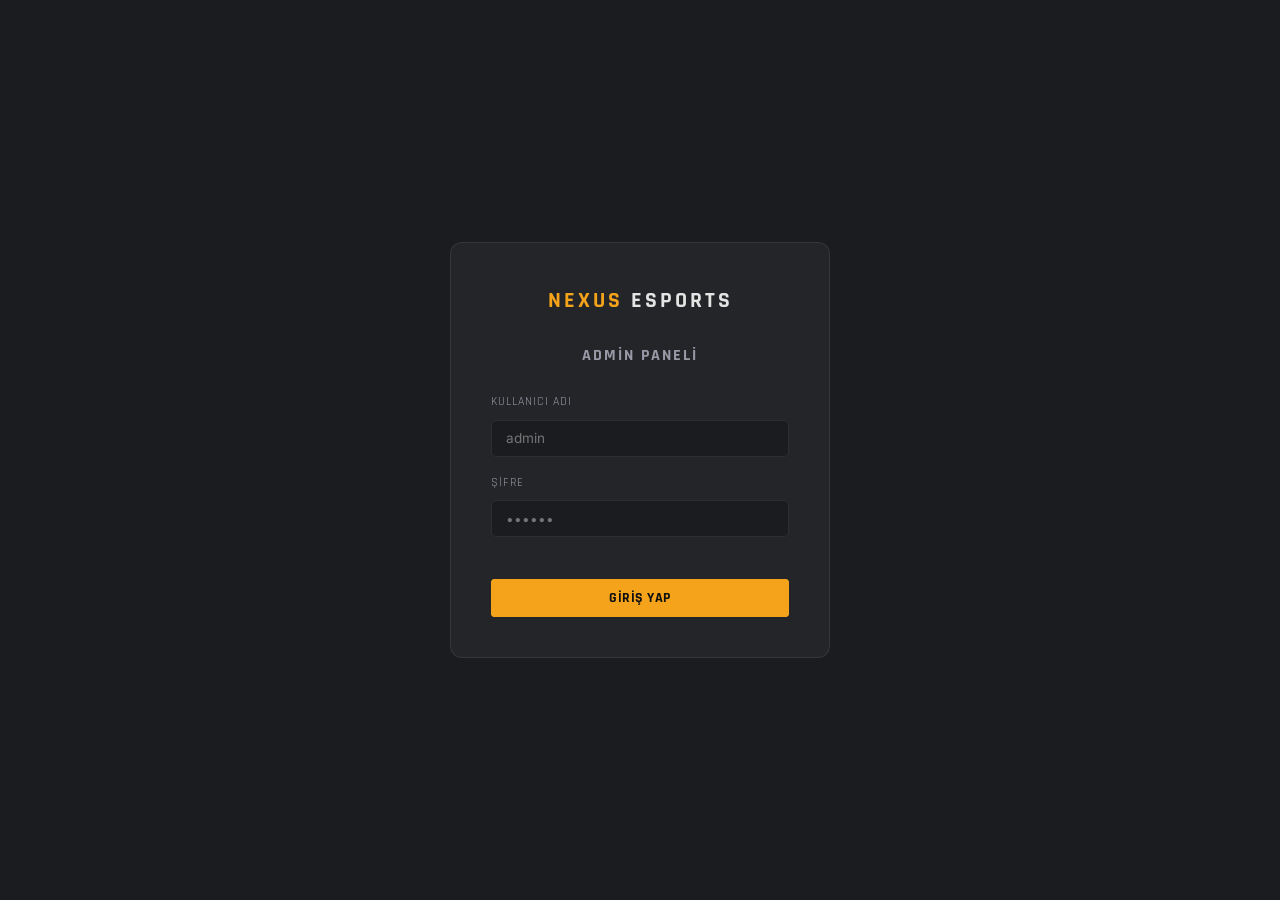
<file: admin.html>
<!DOCTYPE html>
<html lang="tr">
<head>
  <meta charset="UTF-8" />
  <meta name="viewport" content="width=device-width, initial-scale=1.0" />
  <title>Admin Paneli – Nexus Esports</title>
  <link rel="preconnect" href="https://fonts.googleapis.com" />
  <link rel="preconnect" href="https://fonts.gstatic.com" crossorigin />
  <link href="https://fonts.googleapis.com/css2?family=Rajdhani:wght@500;600;700&family=Inter:wght@400;500;600&display=swap" rel="stylesheet" />
  <link rel="stylesheet" href="style.css" />
  <style>
    /* ── Admin genel ── */
    body { background: var(--clr-bg); min-height: 100vh; }

    .admin-wrap {
      max-width: 1100px;
      margin: 0 auto;
      padding: var(--space-xl) var(--space-md);
    }

    .admin-header {
      display: flex;
      align-items: center;
      justify-content: space-between;
      margin-bottom: var(--space-xl);
      flex-wrap: wrap;
      gap: var(--space-sm);
    }

    .admin-title {
      font-family: var(--font-heading);
      font-size: 1.8rem;
      font-weight: 700;
      text-transform: uppercase;
      letter-spacing: 2px;
    }
    .admin-title span { color: var(--clr-primary); }

    .admin-stats {
      display: flex;
      gap: var(--space-sm);
      flex-wrap: wrap;
      margin-bottom: var(--space-lg);
    }

    .stat-card {
      background: var(--clr-surface);
      border: 1px solid var(--clr-border);
      border-radius: var(--radius-md);
      padding: var(--space-sm) var(--space-md);
      min-width: 130px;
      text-align: center;
    }
    .stat-card .stat-num {
      font-family: var(--font-heading);
      font-size: 2rem;
      font-weight: 700;
      color: var(--clr-primary);
      display: block;
    }
    .stat-card .stat-lbl {
      font-size: var(--text-xs);
      color: var(--clr-text-muted);
      text-transform: uppercase;
      letter-spacing: 1px;
    }
    .stat-card.okunmadi .stat-num { color: var(--clr-accent, #f59e0b); }

    /* ── Toolbar ── */
    .admin-toolbar {
      display: flex;
      gap: var(--space-sm);
      margin-bottom: var(--space-md);
      flex-wrap: wrap;
      align-items: center;
    }
    .admin-toolbar input {
      background: var(--clr-surface);
      border: 1px solid var(--clr-border);
      border-radius: var(--radius-sm);
      color: var(--clr-text);
      padding: 0.45rem 0.75rem;
      font-size: var(--text-sm);
      font-family: var(--font-body);
      flex: 1;
      min-width: 180px;
    }
    .admin-toolbar input:focus { outline: 2px solid var(--clr-primary); border-color: transparent; }

    .admin-toolbar select {
      background: var(--clr-surface);
      border: 1px solid var(--clr-border);
      border-radius: var(--radius-sm);
      color: var(--clr-text);
      padding: 0.45rem 0.75rem;
      font-size: var(--text-sm);
      font-family: var(--font-body);
    }

    .btn-danger {
      background: #ef4444;
      color: #fff;
      border: none;
      border-radius: var(--radius-sm);
      padding: 0.45rem 1rem;
      font-family: var(--font-heading);
      font-size: var(--text-xs);
      letter-spacing: 1px;
      text-transform: uppercase;
      cursor: pointer;
      transition: background 0.2s;
    }
    .btn-danger:hover { background: #dc2626; }

    .btn-outline {
      background: transparent;
      color: var(--clr-text-muted);
      border: 1px solid var(--clr-border);
      border-radius: var(--radius-sm);
      padding: 0.45rem 1rem;
      font-family: var(--font-heading);
      font-size: var(--text-xs);
      letter-spacing: 1px;
      text-transform: uppercase;
      cursor: pointer;
      transition: border-color 0.2s, color 0.2s;
    }
    .btn-outline:hover { border-color: var(--clr-primary); color: var(--clr-primary); }

    /* ── Mesaj kartları ── */
    .msg-list { display: flex; flex-direction: column; gap: var(--space-sm); }

    .msg-card {
      background: var(--clr-surface);
      border: 1px solid var(--clr-border);
      border-radius: var(--radius-md);
      padding: var(--space-md);
      transition: border-color 0.2s;
      position: relative;
    }
    .msg-card.yeni {
      border-left: 3px solid var(--clr-primary);
    }
    .msg-card:hover { border-color: var(--clr-primary-dim, #5b3eff66); }

    .msg-card-head {
      display: flex;
      justify-content: space-between;
      align-items: flex-start;
      flex-wrap: wrap;
      gap: var(--space-xs);
      margin-bottom: var(--space-sm);
    }

    .msg-from {
      font-family: var(--font-heading);
      font-size: 1rem;
      font-weight: 700;
      color: var(--clr-text);
    }
    .msg-email {
      font-size: var(--text-xs);
      color: var(--clr-primary);
      margin-top: 2px;
    }

    .msg-meta {
      display: flex;
      gap: var(--space-xs);
      flex-wrap: wrap;
      align-items: center;
    }

    .tag {
      display: inline-block;
      background: var(--clr-bg);
      border: 1px solid var(--clr-border);
      border-radius: 4px;
      padding: 2px 8px;
      font-size: var(--text-2xs);
      font-family: var(--font-heading);
      text-transform: uppercase;
      letter-spacing: 1px;
      color: var(--clr-text-muted);
    }
    .tag.yeni-tag {
      background: var(--clr-primary);
      color: #fff;
      border-color: var(--clr-primary);
    }

    .msg-tarih {
      font-size: var(--text-2xs);
      color: var(--clr-text-dim);
    }

    .msg-body {
      font-size: var(--text-sm);
      color: var(--clr-text-muted);
      line-height: 1.6;
      margin-bottom: var(--space-sm);
      white-space: pre-wrap;
    }

    .msg-actions {
      display: flex;
      gap: var(--space-xs);
    }

    .btn-xs {
      padding: 0.3rem 0.7rem;
      font-size: var(--text-2xs);
      font-family: var(--font-heading);
      text-transform: uppercase;
      letter-spacing: 1px;
      border-radius: 4px;
      cursor: pointer;
      border: 1px solid var(--clr-border);
      background: var(--clr-bg);
      color: var(--clr-text-muted);
      transition: all 0.2s;
    }
    .btn-xs:hover { border-color: var(--clr-primary); color: var(--clr-primary); }
    .btn-xs.del:hover { border-color: #ef4444; color: #ef4444; }

    /* ── Boş durum ── */
    .empty-state {
      text-align: center;
      padding: var(--space-2xl);
      color: var(--clr-text-dim);
    }
    .empty-state .empty-icon { font-size: 3rem; margin-bottom: var(--space-sm); }
    .empty-state p { font-size: var(--text-sm); }

    /* ── Login ekranı ── */
    #loginScreen {
      min-height: 100vh;
      display: flex;
      align-items: center;
      justify-content: center;
      background: var(--clr-bg);
    }

    .login-card {
      background: var(--clr-surface);
      border: 1px solid var(--clr-border);
      border-radius: var(--radius-lg);
      padding: var(--space-xl);
      width: 100%;
      max-width: 380px;
      text-align: center;
    }

    .login-logo {
      font-family: var(--font-heading);
      font-size: 1.4rem;
      font-weight: 700;
      text-transform: uppercase;
      letter-spacing: 3px;
      margin-bottom: var(--space-lg);
    }
    .login-logo span { color: var(--clr-primary); }

    .login-card h2 {
      font-family: var(--font-heading);
      font-size: 1rem;
      text-transform: uppercase;
      letter-spacing: 2px;
      color: var(--clr-text-muted);
      margin-bottom: var(--space-lg);
    }

    .login-group { margin-bottom: var(--space-md); text-align: left; }
    .login-group label {
      display: block;
      font-size: var(--text-xs);
      font-family: var(--font-heading);
      text-transform: uppercase;
      letter-spacing: 1px;
      color: var(--clr-text-muted);
      margin-bottom: var(--space-xs);
    }
    .login-group input {
      width: 100%;
      background: var(--clr-bg);
      border: 1px solid var(--clr-border);
      border-radius: var(--radius-sm);
      color: var(--clr-text);
      padding: 0.6rem 0.9rem;
      font-size: var(--text-sm);
      font-family: var(--font-body);
      box-sizing: border-box;
    }
    .login-group input:focus { outline: 2px solid var(--clr-primary); border-color: transparent; }

    .login-err {
      color: #ef4444;
      font-size: var(--text-xs);
      margin-bottom: var(--space-sm);
      min-height: 1.2em;
    }

    #adminPanel { display: none; }
  </style>
</head>
<body>

  <!-- ═══════════════ GİRİŞ EKRANI ═══════════════ -->
  <div id="loginScreen">
    <div class="login-card">
      <div class="login-logo"><span>NEXUS</span> ESPORTS</div>
      <h2>Admin Paneli</h2>

      <div class="login-group">
        <label for="adminUser">Kullanıcı Adı</label>
        <input type="text" id="adminUser" placeholder="admin" autocomplete="username" />
      </div>
      <div class="login-group">
        <label for="adminPass">Şifre</label>
        <input type="password" id="adminPass" placeholder="••••••" autocomplete="current-password" />
      </div>

      <p class="login-err" id="loginErr"></p>

      <button class="btn btn-primary" id="loginBtn" style="width:100%; justify-content:center;">
        Giriş Yap
      </button>
    </div>
  </div>

  <!-- ═══════════════ ADMİN PANELİ ═══════════════ -->
  <div id="adminPanel">

    <!-- Üst bar -->
    <div style="background: var(--clr-surface); border-bottom: 1px solid var(--clr-border); padding: 0.75rem 1.5rem; display:flex; align-items:center; justify-content:space-between; gap: 1rem; flex-wrap:wrap;">
      <a href="index.html" class="nav-logo" style="text-decoration:none;">
        <span class="logo-name"><em>NEXUS</em><span class="logo-sub">ESPORTS</span></span>
      </a>
      <div style="display:flex; gap: 0.75rem; align-items:center;">
        <a href="iletisim.html" class="btn-outline" style="text-decoration:none; padding:0.4rem 0.9rem; font-size:0.7rem; border-radius:4px; border:1px solid var(--clr-border); color:var(--clr-text-muted); font-family:var(--font-heading); text-transform:uppercase; letter-spacing:1px;">
          İletişim Formu
        </a>
        <button class="btn-outline" id="logoutBtn">Çıkış</button>
      </div>
    </div>

    <div class="admin-wrap">

      <!-- Başlık -->
      <div class="admin-header">
        <div class="admin-title">Gelen <span>Mesajlar</span></div>
      </div>

      <!-- İstatistikler -->
      <div class="admin-stats">
        <div class="stat-card">
          <span class="stat-num" id="statToplam">0</span>
          <span class="stat-lbl">Toplam</span>
        </div>
        <div class="stat-card okunmadi">
          <span class="stat-num" id="statYeni">0</span>
          <span class="stat-lbl">Okunmadı</span>
        </div>
        <div class="stat-card">
          <span class="stat-num" id="statOkundu">0</span>
          <span class="stat-lbl">Okundu</span>
        </div>
      </div>

      <!-- Toolbar -->
      <div class="admin-toolbar">
        <input type="text" id="searchInput" placeholder="Ad, e-posta veya mesajda ara…" />
        <select id="filterKonu">
          <option value="">Tüm Konular</option>
          <option value="turnuva">Turnuva Kaydı</option>
          <option value="sponsor">Sponsorluk Teklifi</option>
          <option value="takim">Takım Başvurusu</option>
          <option value="teknik">Teknik Destek</option>
          <option value="basin">Basın ve Medya</option>
          <option value="diger">Diğer</option>
        </select>
        <select id="filterOkundu">
          <option value="">Tümü</option>
          <option value="yeni">Okunmadı</option>
          <option value="okundu">Okundu</option>
        </select>
        <button class="btn-outline" id="tumunuOkuBtn">Tümünü Okundu İşaretle</button>
        <button class="btn-danger" id="tumunuSilBtn">Tümünü Sil</button>
      </div>

      <!-- Liste -->
      <div class="msg-list" id="msgList"></div>

    </div>
  </div>

  <script>
    const ADMIN_USER = 'admin';
    const ADMIN_PASS = 'nexus2026';
    const STORAGE_KEY = 'nx_mesajlar';
    const SESSION_KEY = 'nx_admin_ok';

    const KONU_LABEL = {
      turnuva: 'Turnuva Kaydı',
      sponsor: 'Sponsorluk',
      takim: 'Takım Başvurusu',
      teknik: 'Teknik Destek',
      basin: 'Basın & Medya',
      diger: 'Diğer',
    };

    const OYUN_LABEL = {
      cs2: 'CS2', valorant: 'VALORANT', lol: 'LoL',
      dota2: 'Dota 2', pubg: 'PUBG Mobile', fortnite: 'Fortnite',
    };

    /* ── Auth ── */
    function checkAuth() {
      return sessionStorage.getItem(SESSION_KEY) === '1';
    }

    function showPanel() {
      document.getElementById('loginScreen').style.display = 'none';
      document.getElementById('adminPanel').style.display = 'block';
      renderAll();
    }

    if (checkAuth()) showPanel();

    document.getElementById('loginBtn').addEventListener('click', doLogin);
    document.getElementById('adminPass').addEventListener('keydown', e => { if (e.key === 'Enter') doLogin(); });

    function doLogin() {
      const u = document.getElementById('adminUser').value.trim();
      const p = document.getElementById('adminPass').value;
      if (u === ADMIN_USER && p === ADMIN_PASS) {
        sessionStorage.setItem(SESSION_KEY, '1');
        showPanel();
      } else {
        document.getElementById('loginErr').textContent = 'Kullanıcı adı veya şifre hatalı.';
      }
    }

    document.getElementById('logoutBtn').addEventListener('click', () => {
      sessionStorage.removeItem(SESSION_KEY);
      location.reload();
    });

    /* ── Veri ── */
    function getMesajlar() {
      return JSON.parse(localStorage.getItem(STORAGE_KEY) || '[]');
    }
    function setMesajlar(list) {
      localStorage.setItem(STORAGE_KEY, JSON.stringify(list));
    }

    /* ── Render ── */
    function renderAll() {
      const mesajlar = getMesajlar();
      const q = document.getElementById('searchInput').value.toLowerCase();
      const konu = document.getElementById('filterKonu').value;
      const okuFilter = document.getElementById('filterOkundu').value;

      const filtered = mesajlar.filter(m => {
        const haystack = (m.ad + m.email + m.mesaj + m.konu).toLowerCase();
        if (q && !haystack.includes(q)) return false;
        if (konu && m.konu !== konu) return false;
        if (okuFilter === 'yeni' && m.okundu) return false;
        if (okuFilter === 'okundu' && !m.okundu) return false;
        return true;
      });

      document.getElementById('statToplam').textContent = mesajlar.length;
      document.getElementById('statYeni').textContent = mesajlar.filter(m => !m.okundu).length;
      document.getElementById('statOkundu').textContent = mesajlar.filter(m => m.okundu).length;

      const list = document.getElementById('msgList');

      if (filtered.length === 0) {
        list.innerHTML = `<div class="empty-state">
          <div class="empty-icon">📭</div>
          <p>${mesajlar.length === 0 ? 'Henüz mesaj yok. İletişim formundan ilk mesajı gönderin.' : 'Filtrelerle eşleşen mesaj bulunamadı.'}</p>
        </div>`;
        return;
      }

      list.innerHTML = filtered.map(m => `
        <div class="msg-card ${m.okundu ? '' : 'yeni'}" data-id="${m.id}">
          <div class="msg-card-head">
            <div>
              <div class="msg-from">${esc(m.ad)}</div>
              <div class="msg-email">${esc(m.email)}${m.telefon !== '—' ? ' · ' + esc(m.telefon) : ''}</div>
            </div>
            <div class="msg-meta">
              ${!m.okundu ? '<span class="tag yeni-tag">Yeni</span>' : ''}
              <span class="tag">${esc(KONU_LABEL[m.konu] || m.konu)}</span>
              ${m.oyun && m.oyun !== '—' ? `<span class="tag">${esc(OYUN_LABEL[m.oyun] || m.oyun)}</span>` : ''}
              <span class="msg-tarih">${esc(m.tarih)}</span>
            </div>
          </div>
          <div class="msg-body">${esc(m.mesaj)}</div>
          <div class="msg-actions">
            ${!m.okundu
              ? `<button class="btn-xs" onclick="okunduIsaretle(${m.id})">Okundu İşaretle</button>`
              : `<button class="btn-xs" onclick="okunmadiIsaretle(${m.id})">Okunmadı İşaretle</button>`
            }
            <button class="btn-xs del" onclick="silMesaj(${m.id})">Sil</button>
          </div>
        </div>
      `).join('');
    }

    function esc(str) {
      return String(str ?? '')
        .replace(/&/g, '&amp;').replace(/</g, '&lt;')
        .replace(/>/g, '&gt;').replace(/"/g, '&quot;');
    }

    /* ── Eylemler ── */
    window.okunduIsaretle = function(id) {
      const list = getMesajlar().map(m => m.id === id ? { ...m, okundu: true } : m);
      setMesajlar(list);
      renderAll();
    };

    window.okunmadiIsaretle = function(id) {
      const list = getMesajlar().map(m => m.id === id ? { ...m, okundu: false } : m);
      setMesajlar(list);
      renderAll();
    };

    window.silMesaj = function(id) {
      if (!confirm('Bu mesaj silinsin mi?')) return;
      setMesajlar(getMesajlar().filter(m => m.id !== id));
      renderAll();
    };

    document.getElementById('tumunuOkuBtn').addEventListener('click', () => {
      setMesajlar(getMesajlar().map(m => ({ ...m, okundu: true })));
      renderAll();
    });

    document.getElementById('tumunuSilBtn').addEventListener('click', () => {
      if (!confirm('Tüm mesajlar silinsin mi? Bu işlem geri alınamaz.')) return;
      setMesajlar([]);
      renderAll();
    });

    document.getElementById('searchInput').addEventListener('input', renderAll);
    document.getElementById('filterKonu').addEventListener('change', renderAll);
    document.getElementById('filterOkundu').addEventListener('change', renderAll);
  </script>

</body>
</html>
</file>
<file: style.css>
/* ================================================
   NEXUS ESPORTS - ANA STİL DOSYASI
   HLTV.org ilhamlı tasarım
   ================================================ */

/* ================================================
   01. CSS DEĞİŞKENLERİ (CSS Variables)
   ================================================ */
:root {
  /* Renk Paleti - HLTV tarzı koyu gri + turuncu */
  --clr-bg:          #1b1c1f;
  --clr-surface:     #242528;
  --clr-card:        #2c2d31;
  --clr-card-hover:  #34353b;
  --clr-border:      rgba(255, 255, 255, 0.08);
  --clr-border-md:   rgba(255, 255, 255, 0.14);

  /* Vurgu Renkleri */
  --clr-primary:      #f5a31a;   /* HLTV turuncusu */
  --clr-primary-dark: #c98510;
  --clr-primary-dim:  rgba(245, 163, 26, 0.15);
  --clr-live:         #5ec76c;   /* canlı maç yeşili */
  --clr-upcoming:     #4d9ef5;   /* yaklaşan mavi */
  --clr-danger:       #e84040;
  --clr-win:          #5ec76c;
  --clr-loss:         #e84040;

  /* Yazı Renkleri */
  --clr-text:         #e4e4e4;
  --clr-text-muted:   #9999a8;
  --clr-text-dim:     #5f5f6e;

  /* Yazı Tipleri */
  --font-heading: 'Rajdhani', 'Oswald', 'Segoe UI', sans-serif;
  --font-body:    'Inter', 'Segoe UI', sans-serif;

  /* Fluid Yazı Boyutları - clamp() */
  --text-2xs:  clamp(0.6rem,  1.2vw, 0.68rem);
  --text-xs:   clamp(0.7rem,  1.5vw, 0.75rem);
  --text-sm:   clamp(0.78rem, 1.7vw, 0.85rem);
  --text-base: clamp(0.88rem, 2vw,   0.95rem);
  --text-lg:   clamp(1rem,    2.4vw, 1.1rem);
  --text-xl:   clamp(1.1rem,  2.8vw, 1.25rem);
  --text-2xl:  clamp(1.3rem,  3.2vw, 1.5rem);
  --text-3xl:  clamp(1.6rem,  3.8vw, 2rem);
  --text-4xl:  clamp(2rem,    4.5vw, 2.5rem);

  /* Fluid Boşluklar - clamp() */
  --space-2xs: clamp(0.2rem,  0.5vw,  0.3rem);
  --space-xs:  clamp(0.35rem, 0.8vw,  0.5rem);
  --space-sm:  clamp(0.5rem,  1.2vw,  0.75rem);
  --space-md:  clamp(0.75rem, 1.8vw,  1rem);
  --space-lg:  clamp(1rem,    2.5vw,  1.5rem);
  --space-xl:  clamp(1.5rem,  3.5vw,  2.5rem);
  --space-2xl: clamp(2.5rem,  5vw,    4rem);

  /* Layout */
  --container-max: 1240px;
  --nav-height:    48px;
  --sidebar-width: 300px;
  --radius-xs:     3px;
  --radius-sm:     5px;
  --radius:        8px;
  --radius-lg:     12px;
  --radius-full:   9999px;

  /* Geçişler */
  --transition-fast: 0.15s ease;
  --transition:      0.25s ease;

  /* Gölgeler */
  --shadow:       0 2px 12px rgba(0, 0, 0, 0.4);
  --shadow-lg:    0 4px 24px rgba(0, 0, 0, 0.6);
  --shadow-orange: 0 2px 16px rgba(245, 163, 26, 0.35);
}

/* ================================================
   02. SIFIRLAMA VE TEMEL
   ================================================ */
*, *::before, *::after {
  box-sizing: border-box;
  margin: 0;
  padding: 0;
}

/* Smooth scroll */
html {
  scroll-behavior: smooth;
  font-size: 16px;
}

body {
  font-family: var(--font-body);
  background: var(--clr-bg);
  color: var(--clr-text);
  line-height: 1.6;
  overflow-x: hidden;
}

img   { max-width: 100%; display: block; }
a     { text-decoration: none; color: inherit; }
ul    { list-style: none; }
button { cursor: pointer; border: none; background: none; font-family: inherit; }
input, textarea, select { font-family: inherit; }

/* ================================================
   03. YARDIMCI SINIFLAR
   ================================================ */
.container {
  width: min(var(--container-max), 100% - 2rem);
  margin-inline: auto;
}

/* Erişilebilirlik - ekranda görünmeyen ama tarayıcıca okunabilen */
.visually-hidden {
  position: absolute;
  width: 1px; height: 1px;
  padding: 0; margin: -1px;
  overflow: hidden; clip: rect(0,0,0,0);
  white-space: nowrap; border: 0;
}

/* ================================================
   04. BUTONLAR
   ================================================ */
.btn {
  display: inline-flex;
  align-items: center;
  justify-content: center;
  gap: 0.4rem;
  padding: 0.55rem 1.2rem;
  font-family: var(--font-heading);
  font-size: var(--text-sm);
  font-weight: 700;
  letter-spacing: 0.5px;
  text-transform: uppercase;
  border-radius: var(--radius-xs);
  transition: all var(--transition);
  cursor: pointer;
  border: 1px solid transparent;
  white-space: nowrap;
}

.btn-primary {
  background: var(--clr-primary);
  color: #111;
  border-color: var(--clr-primary);
}
.btn-primary:hover  { background: #ffb830; border-color: #ffb830; }
.btn-primary:focus  { outline: 2px solid var(--clr-primary); outline-offset: 3px; }

.btn-ghost {
  background: transparent;
  color: var(--clr-text-muted);
  border-color: var(--clr-border-md);
}
.btn-ghost:hover  { color: var(--clr-text); border-color: var(--clr-border-md); background: var(--clr-card); }
.btn-ghost:focus  { outline: 2px solid var(--clr-primary); outline-offset: 3px; }

.btn-sm { padding: 0.35rem 0.85rem; font-size: var(--text-xs); }
.btn-xs { padding: 0.2rem 0.6rem;  font-size: var(--text-2xs); }

/* ================================================
   05. ROZETLEr
   ================================================ */
.tag {
  display: inline-flex;
  align-items: center;
  gap: 0.3rem;
  padding: 0.15rem 0.55rem;
  font-size: var(--text-2xs);
  font-family: var(--font-heading);
  font-weight: 700;
  letter-spacing: 1px;
  text-transform: uppercase;
  border-radius: var(--radius-xs);
}

.tag-live     { background: rgba(94,199,108,0.18); color: var(--clr-live);     border: 1px solid rgba(94,199,108,0.35); }
.tag-upcoming { background: rgba(77,158,245,0.15); color: var(--clr-upcoming); border: 1px solid rgba(77,158,245,0.35); }
.tag-cs2      { background: rgba(83,107,211,0.2);  color: #a0b0ff; border: 1px solid rgba(83,107,211,0.35); }
.tag-val      { background: rgba(232,64,64,0.18);  color: #ff8080; border: 1px solid rgba(232,64,64,0.35); }
.tag-lol      { background: rgba(200,168,75,0.18); color: #ffd060; border: 1px solid rgba(200,168,75,0.35); }
.tag-pubg     { background: rgba(200,130,30,0.18); color: #f5a31a; border: 1px solid rgba(200,130,30,0.35); }
.tag-dota     { background: rgba(194,60,42,0.18);  color: #ff7060; border: 1px solid rgba(194,60,42,0.35); }
.tag-orange   { background: var(--clr-primary-dim); color: var(--clr-primary); border: 1px solid rgba(245,163,26,0.3); }

.tag-live::before {
  content: '';
  width: 5px; height: 5px;
  background: var(--clr-live);
  border-radius: 50%;
  animation: pulse-dot 1.5s infinite;
}

@keyframes pulse-dot {
  0%,100% { opacity: 1; transform: scale(1); }
  50%     { opacity: 0.4; transform: scale(0.7); }
}

/* ================================================
   06. NAVİGASYON - Responsive Navbar (HLTV tarzı kompakt)
   ================================================ */
.navbar {
  position: sticky;
  top: 0;
  z-index: 1000;
  height: var(--nav-height);
  background: rgba(13, 14, 15, 0.96);
  border-bottom: 2px solid var(--clr-primary);
  backdrop-filter: blur(8px);
  -webkit-backdrop-filter: blur(8px);
  transition: background var(--transition), box-shadow var(--transition), backdrop-filter var(--transition);
}

.navbar--scrolled {
  background: rgba(9, 10, 11, 0.98);
  box-shadow: 0 2px 0 var(--clr-border), 0 6px 32px rgba(0, 0, 0, 0.7);
  backdrop-filter: blur(16px);
  -webkit-backdrop-filter: blur(16px);
}

.nav-inner {
  display: flex;
  align-items: center;
  height: 100%;
  gap: var(--space-md);
}

/* ── Logo ── */
.nav-logo {
  display: flex;
  align-items: center;
  gap: 0.6rem;
  font-family: var(--font-heading);
  font-size: var(--text-xl);
  font-weight: 700;
  letter-spacing: 2px;
  text-transform: uppercase;
  color: var(--clr-text);
  flex-shrink: 0;
  text-decoration: none;
  transition: opacity var(--transition-fast);
}
.nav-logo:hover { opacity: 0.88; }
.nav-logo:focus-visible { outline: 2px solid var(--clr-primary); outline-offset: 4px; border-radius: 3px; }

/* SVG logo mark */
.logo-mark {
  width: 34px; height: 34px;
  flex-shrink: 0;
  display: block;
  transition: transform 0.3s cubic-bezier(0.34, 1.56, 0.64, 1);
  border-radius: 6px;
  overflow: hidden;
}
.nav-logo:hover .logo-mark { transform: scale(1.08) rotate(-4deg); }

/* Fallback if SVG doesn't load */
.logo-mark-fallback {
  width: 34px; height: 34px;
  background: var(--clr-primary);
  border-radius: var(--radius-xs);
  display: flex; align-items: center; justify-content: center;
  font-size: 1rem; font-weight: 700;
  color: #111; font-family: var(--font-heading);
  flex-shrink: 0;
}

.logo-name {
  line-height: 1;
  letter-spacing: 2px;
}
.logo-name em {
  color: var(--clr-primary);
  font-style: normal;
}
.logo-sub {
  display: block;
  font-size: var(--text-2xs);
  letter-spacing: 4px;
  color: var(--clr-text-dim);
  font-weight: 500;
  margin-top: 1px;
  text-transform: uppercase;
}

/* ── Desktop nav links ── */
.nav-links {
  display: flex;
  align-items: stretch;
  height: 100%;
  gap: 0;
  flex: 1;
  list-style: none;
  margin: 0;
  padding: 0;
  margin-left: var(--space-sm);
}

.nav-links > li {
  display: flex;
  align-items: stretch;
  height: 100%;
}

.nav-link {
  position: relative;
  display: flex;
  align-items: center;
  justify-content: center;
  height: 100%;
  gap: 0.3rem;
  padding: 0 var(--space-md);
  font-family: var(--font-heading);
  font-size: var(--text-sm);
  font-weight: 600;
  letter-spacing: 0.8px;
  text-transform: uppercase;
  color: var(--clr-text-muted);
  white-space: nowrap;
  transition: color var(--transition-fast), background var(--transition-fast);
  text-decoration: none;
}

/* Sliding underline via pseudo-element */
.nav-link::after {
  content: '';
  position: absolute;
  bottom: -2px; left: 50%; right: 50%;
  height: 2px;
  background: var(--clr-primary);
  border-radius: 2px 2px 0 0;
  transition: left 0.22s ease, right 0.22s ease;
}

.nav-link:hover {
  color: var(--clr-text);
  background: rgba(255, 255, 255, 0.035);
}
.nav-link:hover::after { left: 12%; right: 12%; }

.nav-link.active {
  color: var(--clr-primary);
}
.nav-link.active::after { left: 0; right: 0; }

.nav-link:focus-visible {
  outline: 2px solid var(--clr-primary);
  outline-offset: -2px;
  color: var(--clr-text);
}

/* Canlı rozeti (Maçlar linki yanında) */
.nav-live-badge {
  display: inline-flex;
  align-items: center;
  gap: 2px;
  padding: 0.08rem 0.35rem;
  font-size: 0.5rem;
  font-weight: 700;
  letter-spacing: 0.5px;
  border-radius: 2px;
  background: rgba(94, 199, 108, 0.15);
  color: var(--clr-live);
  border: 1px solid rgba(94, 199, 108, 0.3);
  line-height: 1.5;
  animation: live-badge-pulse 2.5s ease-in-out infinite;
}
.nav-live-badge::before {
  content: '';
  width: 4px; height: 4px;
  background: var(--clr-live);
  border-radius: 50%;
  animation: pulse-dot 1.5s ease-in-out infinite;
  flex-shrink: 0;
}

@keyframes live-badge-pulse {
  0%, 100% { opacity: 1; }
  50%       { opacity: 0.65; }
}

/* ── Sağ taraf aksiyonlar ── */
.nav-actions {
  display: flex;
  align-items: center;
  gap: var(--space-xs);
  margin-left: auto;
  flex-shrink: 0;
}

/* Arama butonu */
.nav-search-btn {
  background: none; border: none;
  color: var(--clr-text-dim);
  font-size: 0.9rem; cursor: pointer;
  width: 34px; height: 34px;
  border-radius: var(--radius-xs);
  display: flex; align-items: center; justify-content: center;
  transition: color var(--transition-fast), background var(--transition-fast);
  border: 1px solid transparent;
}
.nav-search-btn:hover {
  color: var(--clr-text);
  background: rgba(255,255,255,0.06);
  border-color: var(--clr-border);
}
.nav-search-btn:focus-visible { outline: 2px solid var(--clr-primary); }

/* Kayıt Ol butonu */
.btn-nav-register {
  background: var(--clr-primary);
  color: #111;
  font-family: var(--font-heading);
  font-size: var(--text-xs);
  font-weight: 700;
  letter-spacing: 1px;
  text-transform: uppercase;
  padding: 0.38rem 0.9rem;
  border-radius: var(--radius-xs);
  border: none;
  cursor: pointer;
  transition: background var(--transition-fast), transform 0.15s ease;
  white-space: nowrap;
  text-decoration: none;
  display: inline-flex; align-items: center;
}
.btn-nav-register:hover  { background: #ffbe3a; transform: translateY(-1px); }
.btn-nav-register:active { transform: translateY(0); }

/* ── Mobil hamburger ── */
.nav-toggle {
  display: none;
  flex-direction: column;
  justify-content: center;
  align-items: center;
  width: 38px; height: 38px;
  gap: 5px;
  border-radius: var(--radius-xs);
  background: transparent;
  border: 1px solid var(--clr-border);
  cursor: pointer;
  transition: background var(--transition-fast), border-color var(--transition-fast);
}
.nav-toggle:hover  { background: rgba(255,255,255,0.06); border-color: var(--clr-border-md); }
.nav-toggle:focus-visible { outline: 2px solid var(--clr-primary); }

.nav-toggle span {
  display: block;
  width: 18px; height: 2px;
  background: var(--clr-text-muted);
  border-radius: 2px;
  transition: all 0.25s ease;
  transform-origin: center;
}
.nav-toggle.open span:nth-child(1) { transform: translateY(7px) rotate(45deg); background: var(--clr-primary); }
.nav-toggle.open span:nth-child(2) { opacity: 0; transform: scaleX(0); }
.nav-toggle.open span:nth-child(3) { transform: translateY(-7px) rotate(-45deg); background: var(--clr-primary); }

/* ================================================
   07. HABER TİKER (Breaking News)
   ================================================ */
.news-ticker {
  background: var(--clr-surface);
  border-bottom: 1px solid var(--clr-border);
  height: 32px;
  display: flex;
  align-items: center;
  overflow: hidden;
}

.ticker-label {
  background: var(--clr-primary);
  color: #111;
  font-family: var(--font-heading);
  font-size: var(--text-xs);
  font-weight: 700;
  letter-spacing: 1px;
  text-transform: uppercase;
  padding: 0 0.75rem;
  height: 100%;
  display: flex;
  align-items: center;
  flex-shrink: 0;
}

.ticker-track {
  overflow: hidden;
  flex: 1;
}

.ticker-items {
  display: flex;
  gap: var(--space-xl);
  animation: ticker-scroll 40s linear infinite;
  white-space: nowrap;
  padding-left: var(--space-md);
}

.ticker-items:hover { animation-play-state: paused; }

.ticker-item {
  font-size: var(--text-xs);
  color: var(--clr-text-muted);
}

.ticker-item a:hover { color: var(--clr-primary); }
.ticker-dot { color: var(--clr-primary); margin: 0 0.4rem; }

@keyframes ticker-scroll {
  from { transform: translateX(0); }
  to   { transform: translateX(-50%); }
}

/* ================================================
   08. SAYFA LAYOUT - İki Sütunlu (Main + Sidebar)
   ================================================ */
.page-wrapper {
  padding-top: var(--space-lg);
  padding-bottom: var(--space-2xl);
}

/* CSS Grid: ana içerik + sağ sidebar */
.content-grid {
  display: grid;
  grid-template-columns: 1fr var(--sidebar-width);
  gap: var(--space-lg);
  align-items: start;
}

.main-col { min-width: 0; }
.sidebar-col { min-width: 0; }

/* ================================================
   09. BÖLÜM BAŞLIKLARI (Section Headers)
   ================================================ */
.section-title-bar {
  display: flex;
  align-items: center;
  justify-content: space-between;
  border-bottom: 2px solid var(--clr-primary);
  padding-bottom: var(--space-xs);
  margin-bottom: var(--space-md);
}

.section-title-bar h2,
.section-title-bar h3 {
  font-family: var(--font-heading);
  font-size: var(--text-lg);
  font-weight: 700;
  text-transform: uppercase;
  letter-spacing: 1px;
  color: var(--clr-text);
  display: flex;
  align-items: center;
  gap: var(--space-xs);
}

.section-title-bar h2 .accent,
.section-title-bar h3 .accent {
  color: var(--clr-primary);
}

.section-all-link {
  font-size: var(--text-xs);
  font-family: var(--font-heading);
  letter-spacing: 1px;
  text-transform: uppercase;
  color: var(--clr-primary);
  transition: opacity var(--transition);
}
.section-all-link:hover { opacity: 0.75; }
.section-all-link:focus { outline: 2px solid var(--clr-primary); outline-offset: 2px; border-radius: 2px; }

/* ================================================
   10. ÖNE ÇIKAN HABER (Featured Article)
   ================================================ */
.featured-section {
  margin-bottom: var(--space-lg);
}

.featured-grid {
  display: grid;
  grid-template-columns: 1fr 1fr 1fr;
  grid-template-rows: auto;
  gap: var(--space-xs);
}

/* Büyük ana haber */
.featured-main {
  grid-column: span 2;
  grid-row: span 2;
}

.featured-card {
  position: relative;
  border-radius: var(--radius-sm);
  overflow: hidden;
  background: var(--clr-card);
  border: 1px solid var(--clr-border);
  transition: border-color var(--transition);
  display: block;
}

.featured-card:hover { border-color: var(--clr-border-md); }

/* aspect-ratio kullanımı */
.featured-thumb {
  aspect-ratio: 16 / 9;
  width: 100%;
  display: flex;
  align-items: center;
  justify-content: center;
  font-size: clamp(2rem, 5vw, 4rem);
  position: relative;
  overflow: hidden;
}

.featured-main .featured-thumb { aspect-ratio: 16 / 7; }

.featured-thumb.bg-cs2   { background: linear-gradient(135deg, #12182e 0%, #253a6e 50%, #536bd3 100%); }
.featured-thumb.bg-val   { background: linear-gradient(135deg, #1a0808 0%, #5a1010 50%, #b02020 100%); }
.featured-thumb.bg-lol   { background: linear-gradient(135deg, #080f1a 0%, #0a2a4a 50%, #1a6080 100%); }
.featured-thumb.bg-dota  { background: linear-gradient(135deg, #0a1205 0%, #1a3010 50%, #c83030 100%); }
.featured-thumb.bg-pubg  { background: linear-gradient(135deg, #150f05 0%, #3a2808 50%, #d08020 100%); }
.featured-thumb.bg-nexus { background: linear-gradient(135deg, #10100a 0%, #2a200a 60%, #f5a31a 100%); }

.featured-thumb img {
  position: absolute;
  inset: 0;
  width: 100%; height: 100%;
  object-fit: cover;
  transition: transform 0.4s ease;
}

.featured-card:hover .featured-thumb img { transform: scale(1.04); }

.featured-overlay {
  position: absolute;
  inset: 0;
  background: linear-gradient(to top, rgba(27,28,31,0.95) 0%, rgba(27,28,31,0.3) 50%, transparent 100%);
}

.featured-body {
  position: absolute;
  bottom: 0; left: 0; right: 0;
  padding: var(--space-md);
}

.featured-small .featured-body {
  position: static;
  padding: var(--space-sm);
}

/* Küçük kartlarda overlay yalnızca görseli kaplasın, metin alanını değil */
.featured-small .featured-overlay {
  bottom: auto;
  height: 0;
  /* Küçük kartların metin gövdesi static konumda olduğu için
     overlay'i yalnızca görsel üzerinde sınırlandırıyoruz */
}

/* Küçük kart thumbnail oranı - inline style yerine CSS sınıfı */
.featured-small .featured-thumb {
  aspect-ratio: 16 / 7;
}

.featured-category {
  font-size: var(--text-2xs);
  margin-bottom: 0.35rem;
}

.featured-title {
  font-family: var(--font-heading);
  font-size: var(--text-xl);
  font-weight: 700;
  line-height: 1.25;
  color: var(--clr-text);
  text-transform: uppercase;
  letter-spacing: 0.5px;
}

.featured-main .featured-title { font-size: var(--text-3xl); }

.featured-small .featured-title {
  font-size: var(--text-base);
  color: var(--clr-text);
}

.featured-meta {
  display: flex;
  align-items: center;
  gap: var(--space-sm);
  margin-top: 0.4rem;
  font-size: var(--text-xs);
  color: var(--clr-text-dim);
}

/* ================================================
   11. HABER KARTLARI IZGARASI (News Grid)
   ================================================ */
.news-section { margin-bottom: var(--space-xl); }

.news-grid {
  display: grid;
  grid-template-columns: repeat(3, 1fr);
  gap: var(--space-sm);
}

.news-card {
  background: var(--clr-card);
  border: 1px solid var(--clr-border);
  border-radius: var(--radius-sm);
  overflow: hidden;
  transition: all var(--transition);
  display: flex;
  flex-direction: column;
}

.news-card:hover {
  border-color: var(--clr-border-md);
  transform: translateY(-2px);
  box-shadow: var(--shadow);
}

.news-card:focus-within {
  outline: 2px solid var(--clr-primary);
  outline-offset: 2px;
}

/* aspect-ratio ile küçük thumbnail */
.news-thumb {
  aspect-ratio: 16 / 9;
  display: flex;
  align-items: center;
  justify-content: center;
  font-size: clamp(1.5rem, 3vw, 2rem);
  overflow: hidden;
  transition: transform 0.4s ease;
  flex-shrink: 0;
  position: relative;
}

.news-thumb img {
  position: absolute;
  inset: 0;
  width: 100%; height: 100%;
  object-fit: cover;
  transition: transform 0.4s ease;
}

.news-card:hover .news-thumb img { transform: scale(1.04); }

.news-card:hover .news-thumb { transform: scale(1.04); }

.news-body {
  padding: var(--space-sm);
  flex: 1;
  display: flex;
  flex-direction: column;
  gap: 0.4rem;
}

.news-category { font-size: var(--text-2xs); }

.news-title {
  font-family: var(--font-heading);
  font-size: var(--text-base);
  font-weight: 700;
  line-height: 1.3;
  color: var(--clr-text);
  text-transform: uppercase;
  transition: color var(--transition);
}

.news-card:hover .news-title { color: var(--clr-primary); }

.news-title:focus { outline: 2px solid var(--clr-primary); outline-offset: 2px; }

.news-desc {
  font-size: var(--text-xs);
  color: var(--clr-text-muted);
  line-height: 1.5;
  display: -webkit-box;
  -webkit-line-clamp: 2;
  -webkit-box-orient: vertical;
  overflow: hidden;
}

.news-footer {
  display: flex;
  align-items: center;
  justify-content: space-between;
  margin-top: auto;
  padding-top: var(--space-xs);
  border-top: 1px solid var(--clr-border);
}

.news-date { font-size: var(--text-2xs); color: var(--clr-text-dim); }

/* ================================================
   12. MAÇ TABLOLARI (Match Results & Upcoming)
   ================================================ */
.matches-section { margin-bottom: var(--space-xl); }

.match-list {
  border: 1px solid var(--clr-border);
  border-radius: var(--radius-sm);
  overflow: hidden;
}

.match-row {
  display: grid;
  grid-template-columns: 80px 1fr auto 1fr 160px 70px;
  align-items: center;
  padding: var(--space-sm) var(--space-md);
  border-bottom: 1px solid var(--clr-border);
  transition: background var(--transition);
  gap: var(--space-sm);
}

.match-row:last-child { border-bottom: none; }
.match-row:hover      { background: rgba(255,255,255,0.03); }

.match-time {
  font-size: var(--text-xs);
  color: var(--clr-text-muted);
  font-family: var(--font-heading);
  text-align: center;
}

.match-time .match-live-dot {
  display: block;
  width: 8px; height: 8px;
  background: var(--clr-live);
  border-radius: 50%;
  margin: 0 auto 3px;
  animation: pulse-dot 1.5s infinite;
}

/* Takım ismi + logo */
.match-team {
  display: flex;
  align-items: center;
  gap: var(--space-xs);
  font-family: var(--font-heading);
  font-size: var(--text-base);
  font-weight: 700;
  text-transform: uppercase;
}

.match-team-a { justify-content: flex-end; }
.match-team-b { justify-content: flex-start; }

.team-logo {
  width: 24px; height: 24px;
  border-radius: 3px;
  display: flex; align-items: center; justify-content: center;
  font-size: 0.85rem;
  background: var(--clr-surface);
  flex-shrink: 0;
}

/* Skor alanı */
.match-score-col {
  display: flex;
  align-items: center;
  gap: var(--space-xs);
  justify-content: center;
  font-family: var(--font-heading);
  font-weight: 800;
  font-size: var(--text-xl);
}

.score-a { color: var(--clr-win); }
.score-b { color: var(--clr-loss); }
.score-vs {
  font-size: var(--text-sm);
  color: var(--clr-text-dim);
  font-weight: 400;
}
.score-sep { color: var(--clr-text-dim); font-size: var(--text-sm); }

.match-event {
  display: flex;
  align-items: center;
  gap: 5px;
  font-size: var(--text-xs);
  color: var(--clr-text-muted);
  white-space: nowrap;
  overflow: hidden;
  text-overflow: ellipsis;
}

.match-format {
  font-size: var(--text-xs);
  color: var(--clr-text-dim);
  font-family: var(--font-heading);
  text-align: right;
}

/* Satır başlığı (header row) */
.match-row.header-row {
  background: var(--clr-surface);
  padding-block: var(--space-xs);
  font-size: var(--text-2xs);
  font-family: var(--font-heading);
  letter-spacing: 1px;
  text-transform: uppercase;
  color: var(--clr-text-dim);
  border-bottom: 1px solid var(--clr-border);
}

/* Tarih ayırıcısı */
.match-date-divider {
  background: var(--clr-surface);
  padding: var(--space-xs) var(--space-md);
  font-size: var(--text-xs);
  font-family: var(--font-heading);
  letter-spacing: 1px;
  text-transform: uppercase;
  color: var(--clr-primary);
  border-bottom: 1px solid var(--clr-border);
}

/* ================================================
   13. GALERİ BÖLÜMÜ
   ================================================ */
.gallery-section { margin-bottom: var(--space-xl); }

/* CSS Grid galeri */
.gallery-grid {
  display: grid;
  grid-template-columns: repeat(4, 1fr);
  gap: 3px;
  border-radius: var(--radius-sm);
  overflow: hidden;
}

.gallery-item:nth-child(1) { grid-column: span 2; grid-row: span 2; }
.gallery-item:nth-child(6) { grid-column: span 2; }

.gallery-item {
  position: relative;
  overflow: hidden;
  cursor: pointer;
}

/* aspect-ratio kullanımı */
.gallery-thumb {
  aspect-ratio: 16 / 9;
  width: 100%;
  display: flex;
  align-items: center;
  justify-content: center;
  font-size: clamp(1rem, 2.5vw, 2rem);
  transition: transform 0.4s ease;
  position: relative;
  overflow: hidden;
}

.gallery-thumb img {
  position: absolute;
  inset: 0;
  width: 100%; height: 100%;
  object-fit: cover;
  transition: transform 0.4s ease;
}

.gallery-item:hover .gallery-thumb img { transform: scale(1.06); }

.gallery-item:nth-child(1) .gallery-thumb { aspect-ratio: 1 / 1; }
.gallery-item:nth-child(6) .gallery-thumb { aspect-ratio: 32 / 9; }

.gallery-item:hover .gallery-thumb { transform: scale(1.06); }

.gal-1 { background: linear-gradient(135deg, #12182e, #253a6e, #536bd3); }
.gal-2 { background: linear-gradient(135deg, #1a0808, #5a1010, #b02020); }
.gal-3 { background: linear-gradient(135deg, #080f1a, #0a2a4a, #1a6080); }
.gal-4 { background: linear-gradient(135deg, #0a1205, #1a3010, #c83030); }
.gal-5 { background: linear-gradient(135deg, #150f05, #3a2808, #d08020); }
.gal-6 { background: linear-gradient(135deg, #10100a, #2a200a, #f5a31a); }
.gal-7 { background: linear-gradient(135deg, #1a0a18, #3a1535, #9050d0); }
.gal-8 { background: linear-gradient(135deg, #0a1210, #153020, #00c878); }

.gallery-overlay {
  position: absolute;
  inset: 0;
  background: rgba(27,28,31,0.8);
  display: flex;
  align-items: center;
  justify-content: center;
  opacity: 0;
  transition: opacity var(--transition);
}

.gallery-item:hover .gallery-overlay { opacity: 1; }

.gallery-overlay-text {
  font-family: var(--font-heading);
  font-size: var(--text-sm);
  font-weight: 700;
  text-transform: uppercase;
  color: var(--clr-text);
  text-align: center;
  padding: var(--space-sm);
  line-height: 1.4;
}

/* ================================================
   14. SIDEBAR WİDGET'LARI
   ================================================ */
.sidebar-widget {
  background: var(--clr-card);
  border: 1px solid var(--clr-border);
  border-radius: var(--radius-sm);
  overflow: hidden;
  margin-bottom: var(--space-md);
}

.widget-header {
  background: var(--clr-surface);
  border-bottom: 2px solid var(--clr-primary);
  padding: var(--space-xs) var(--space-sm);
  display: flex;
  align-items: center;
  justify-content: space-between;
}

.widget-title {
  font-family: var(--font-heading);
  font-size: var(--text-sm);
  font-weight: 700;
  text-transform: uppercase;
  letter-spacing: 1px;
  color: var(--clr-text);
  display: flex;
  align-items: center;
  gap: 0.4rem;
}

.widget-all {
  font-size: var(--text-2xs);
  color: var(--clr-primary);
  font-family: var(--font-heading);
  letter-spacing: 1px;
  text-transform: uppercase;
}
.widget-all:hover { text-decoration: underline; }
.widget-all:focus { outline: 2px solid var(--clr-primary); outline-offset: 2px; border-radius: 2px; }

/* Ranking listesi - Flexbox */
.ranking-list {
  padding: var(--space-xs) 0;
}

.ranking-row {
  display: flex;
  align-items: center;
  padding: var(--space-xs) var(--space-sm);
  gap: var(--space-xs);
  border-bottom: 1px solid var(--clr-border);
  transition: background var(--transition);
}

.ranking-row:last-child { border-bottom: none; }
.ranking-row:hover { background: rgba(255,255,255,0.03); }

.rank-pos {
  font-family: var(--font-heading);
  font-size: var(--text-xs);
  font-weight: 700;
  color: var(--clr-text-dim);
  width: 24px;
  text-align: center;
  flex-shrink: 0;
}

.rank-pos.top3 { color: var(--clr-primary); }

.rank-change {
  font-size: var(--text-2xs);
  width: 14px;
  text-align: center;
  flex-shrink: 0;
}

.rank-change.up   { color: var(--clr-live); }
.rank-change.down { color: var(--clr-danger); }
.rank-change.same { color: var(--clr-text-dim); }

.rank-team {
  font-family: var(--font-heading);
  font-size: var(--text-sm);
  font-weight: 600;
  color: var(--clr-text);
  flex: 1;
  text-transform: uppercase;
  white-space: nowrap;
  overflow: hidden;
  text-overflow: ellipsis;
}

.rank-flag {
  font-size: 0.8rem;
  flex-shrink: 0;
}

.rank-points {
  font-size: var(--text-xs);
  color: var(--clr-text-dim);
  font-family: var(--font-heading);
  flex-shrink: 0;
  min-width: 36px;
  text-align: right;
}

/* Canlı maç widget */
.live-match-item {
  padding: var(--space-sm);
  border-bottom: 1px solid var(--clr-border);
  transition: background var(--transition);
}

.live-match-item:last-child { border-bottom: none; }
.live-match-item:hover      { background: rgba(255,255,255,0.03); }

.live-teams {
  display: flex;
  align-items: center;
  justify-content: space-between;
  margin-bottom: 0.35rem;
}

.live-team-name {
  font-family: var(--font-heading);
  font-size: var(--text-sm);
  font-weight: 700;
  text-transform: uppercase;
  color: var(--clr-text);
}

.live-score {
  font-family: var(--font-heading);
  font-size: var(--text-lg);
  font-weight: 800;
  display: flex;
  gap: 4px;
  align-items: center;
}

.ls-a { color: var(--clr-live); }
.ls-b { color: var(--clr-danger); }
.ls-d { color: var(--clr-text-dim); font-size: var(--text-xs); }

.live-meta {
  font-size: var(--text-2xs);
  color: var(--clr-text-dim);
}

/* Etkinlik listesi */
.event-item {
  display: flex;
  align-items: flex-start;
  gap: var(--space-sm);
  padding: var(--space-sm);
  border-bottom: 1px solid var(--clr-border);
  transition: background var(--transition);
}

.event-item:last-child { border-bottom: none; }
.event-item:hover      { background: rgba(255,255,255,0.03); }

.event-date-box {
  background: var(--clr-surface);
  border-radius: var(--radius-xs);
  width: 38px;
  text-align: center;
  padding: 3px 4px;
  flex-shrink: 0;
  border: 1px solid var(--clr-border);
}

.event-day {
  font-family: var(--font-heading);
  font-size: var(--text-xl);
  font-weight: 800;
  line-height: 1;
  color: var(--clr-primary);
}

.event-month {
  font-size: var(--text-2xs);
  color: var(--clr-text-dim);
  text-transform: uppercase;
  letter-spacing: 1px;
}

.event-name {
  font-family: var(--font-heading);
  font-size: var(--text-sm);
  font-weight: 700;
  color: var(--clr-text);
  text-transform: uppercase;
  line-height: 1.3;
}

.event-prize {
  font-size: var(--text-xs);
  color: var(--clr-primary);
  margin-top: 0.2rem;
}

.event-game-tag { margin-top: 0.3rem; }

/* ================================================
   15. SAYFA HERO (hakkimda + iletisim)
   ================================================ */
.page-hero {
  background: var(--clr-surface);
  border-bottom: 1px solid var(--clr-border);
  padding: var(--space-xl) 0 var(--space-lg);
}

.page-hero-inner {
  display: flex;
  align-items: center;
  gap: var(--space-sm);
}

.page-hero-inner h1 {
  font-family: var(--font-heading);
  font-size: var(--text-4xl);
  font-weight: 800;
  text-transform: uppercase;
  letter-spacing: 1px;
  color: var(--clr-text);
}

.page-hero-inner h1 span { color: var(--clr-primary); }

.breadcrumb {
  display: flex;
  align-items: center;
  gap: 0.4rem;
  font-size: var(--text-xs);
  color: var(--clr-text-dim);
  margin-top: 0.3rem;
}

.breadcrumb a { color: var(--clr-primary); }
.breadcrumb a:hover { text-decoration: underline; }

/* ================================================
   16. HAKKIMIZDA SAYFASI
   ================================================ */
.about-section { margin-bottom: var(--space-xl); }

/* Flexbox ile iki sütun */
.about-flex {
  display: flex;
  gap: var(--space-xl);
  align-items: flex-start;
}

.about-visual { flex: 1; min-width: 240px; }

.about-image-box {
  aspect-ratio: 4 / 3;
  border-radius: var(--radius);
  background: linear-gradient(135deg, var(--clr-surface), rgba(245,163,26,0.15));
  border: 1px solid var(--clr-border);
  display: flex;
  align-items: center;
  justify-content: center;
  font-size: clamp(3rem, 6vw, 6rem);
  position: relative;
  overflow: hidden;
}

.about-image-box::before {
  content: '';
  position: absolute;
  inset: 0;
  background:
    repeating-linear-gradient(
      0deg,
      transparent,
      transparent 48px,
      rgba(245,163,26,0.04) 48px,
      rgba(245,163,26,0.04) 50px
    ),
    repeating-linear-gradient(
      90deg,
      transparent,
      transparent 48px,
      rgba(245,163,26,0.04) 48px,
      rgba(245,163,26,0.04) 50px
    );
}

.about-text { flex: 1.5; }

.about-text .section-title-bar { margin-bottom: var(--space-md); }

.about-text p {
  font-size: var(--text-base);
  color: var(--clr-text-muted);
  margin-bottom: var(--space-sm);
  line-height: 1.8;
}

/* İstatistik kutuları - CSS Grid */
.stats-grid {
  display: grid;
  grid-template-columns: repeat(4, 1fr);
  gap: var(--space-sm);
  margin-bottom: var(--space-xl);
}

.stat-box {
  background: var(--clr-card);
  border: 1px solid var(--clr-border);
  border-top: 2px solid var(--clr-primary);
  border-radius: var(--radius-sm);
  padding: var(--space-md);
  text-align: center;
  transition: all var(--transition);
}

.stat-box:hover {
  background: var(--clr-card-hover);
  box-shadow: var(--shadow);
}

.stat-value {
  font-family: var(--font-heading);
  font-size: var(--text-4xl);
  font-weight: 800;
  color: var(--clr-primary);
  line-height: 1;
}

.stat-label {
  font-size: var(--text-xs);
  color: var(--clr-text-muted);
  margin-top: 0.4rem;
  text-transform: uppercase;
  letter-spacing: 1px;
  font-family: var(--font-heading);
}

/* Değer kartları - CSS Grid */
.values-grid {
  display: grid;
  grid-template-columns: repeat(2, 1fr);
  gap: var(--space-sm);
  margin-bottom: var(--space-xl);
}

.value-card {
  background: var(--clr-card);
  border: 1px solid var(--clr-border);
  border-radius: var(--radius-sm);
  padding: var(--space-md);
  display: flex;
  gap: var(--space-sm);
  align-items: flex-start;
  transition: all var(--transition);
}

.value-card:hover {
  border-color: var(--clr-primary);
  background: var(--clr-card-hover);
}

.value-icon {
  font-size: 1.6rem;
  flex-shrink: 0;
  line-height: 1;
}

.value-title {
  font-family: var(--font-heading);
  font-size: var(--text-base);
  font-weight: 700;
  text-transform: uppercase;
  color: var(--clr-text);
  margin-bottom: 0.3rem;
}

.value-desc {
  font-size: var(--text-sm);
  color: var(--clr-text-muted);
  line-height: 1.6;
}

/* Ekip - CSS Grid */
.team-grid {
  display: grid;
  grid-template-columns: repeat(4, 1fr);
  gap: var(--space-sm);
}

.team-card {
  background: var(--clr-card);
  border: 1px solid var(--clr-border);
  border-radius: var(--radius-sm);
  overflow: hidden;
  text-align: center;
  transition: all var(--transition);
}

.team-card:hover {
  border-color: var(--clr-border-md);
  transform: translateY(-3px);
  box-shadow: var(--shadow);
}

.team-avatar {
  aspect-ratio: 1;
  display: flex;
  align-items: center;
  justify-content: center;
  font-size: clamp(2rem, 4vw, 3.5rem);
}

.team-avatar.orange { background: linear-gradient(135deg, var(--clr-surface), rgba(245,163,26,0.25)); }
.team-avatar.blue   { background: linear-gradient(135deg, var(--clr-surface), rgba(77,158,245,0.25)); }
.team-avatar.red    { background: linear-gradient(135deg, var(--clr-surface), rgba(232,64,64,0.25)); }
.team-avatar.green  { background: linear-gradient(135deg, var(--clr-surface), rgba(94,199,108,0.25)); }

.team-info { padding: var(--space-sm); }

.team-name {
  font-family: var(--font-heading);
  font-size: var(--text-base);
  font-weight: 700;
  text-transform: uppercase;
  letter-spacing: 0.5px;
  color: var(--clr-text);
}

.team-role {
  font-size: var(--text-xs);
  color: var(--clr-primary);
  margin-top: 0.2rem;
  text-transform: uppercase;
  letter-spacing: 1px;
  font-family: var(--font-heading);
}

.team-bio {
  font-size: var(--text-xs);
  color: var(--clr-text-muted);
  margin-top: 0.4rem;
  line-height: 1.5;
}

/* ================================================
   17. İLETİŞİM FORMU SAYFASI
   ================================================ */
.contact-grid {
  display: grid;
  grid-template-columns: 1fr 1.4fr;
  gap: var(--space-xl);
  align-items: start;
}

.contact-info-list {
  display: flex;
  flex-direction: column;
  gap: var(--space-xs);
}

.contact-item {
  display: flex;
  align-items: flex-start;
  gap: var(--space-sm);
  padding: var(--space-sm);
  background: var(--clr-card);
  border: 1px solid var(--clr-border);
  border-radius: var(--radius-sm);
  transition: border-color var(--transition);
}

.contact-item:hover { border-color: var(--clr-primary); }

.contact-icon {
  width: 36px; height: 36px;
  background: var(--clr-primary);
  border-radius: var(--radius-xs);
  display: flex; align-items: center; justify-content: center;
  font-size: 0.9rem;
  color: #111;
  flex-shrink: 0;
}

.contact-detail strong {
  display: block;
  font-family: var(--font-heading);
  font-size: var(--text-sm);
  font-weight: 700;
  text-transform: uppercase;
  letter-spacing: 0.5px;
  color: var(--clr-text);
}

.contact-detail span {
  font-size: var(--text-sm);
  color: var(--clr-text-muted);
}

/* Form */
.form-card {
  background: var(--clr-card);
  border: 1px solid var(--clr-border);
  border-radius: var(--radius-sm);
  overflow: hidden;
}

.form-card-header {
  background: var(--clr-surface);
  border-bottom: 2px solid var(--clr-primary);
  padding: var(--space-sm) var(--space-md);
}

.form-card-header h3 {
  font-family: var(--font-heading);
  font-size: var(--text-lg);
  font-weight: 700;
  text-transform: uppercase;
  letter-spacing: 1px;
  color: var(--clr-text);
}

.form-body { padding: var(--space-lg); }

.form-row {
  display: grid;
  grid-template-columns: 1fr 1fr;
  gap: var(--space-sm);
}

.form-group {
  display: flex;
  flex-direction: column;
  gap: 0.4rem;
  margin-bottom: var(--space-sm);
}

.form-group.full { grid-column: 1 / -1; }

.form-label {
  font-family: var(--font-heading);
  font-size: var(--text-xs);
  font-weight: 600;
  letter-spacing: 1px;
  text-transform: uppercase;
  color: var(--clr-text-muted);
}

.form-label .req { color: var(--clr-danger); }

.form-input,
.form-select,
.form-textarea {
  width: 100%;
  padding: 0.6rem 0.9rem;
  background: var(--clr-surface);
  border: 1px solid var(--clr-border);
  border-radius: var(--radius-xs);
  color: var(--clr-text);
  font-size: var(--text-sm);
  transition: all var(--transition);
  appearance: none;
  -webkit-appearance: none;
}

.form-input:hover,
.form-select:hover,
.form-textarea:hover {
  border-color: var(--clr-border-md);
}

/* :focus erişilebilirlik */
.form-input:focus,
.form-select:focus,
.form-textarea:focus {
  outline: none;
  border-color: var(--clr-primary);
  background: rgba(245,163,26,0.06);
  box-shadow: 0 0 0 2px rgba(245,163,26,0.2);
}

.form-input::placeholder,
.form-textarea::placeholder { color: var(--clr-text-dim); }

.form-textarea { resize: vertical; min-height: 120px; }
.form-select option { background: var(--clr-card); color: var(--clr-text); }

.form-checkbox-row {
  display: flex;
  align-items: flex-start;
  gap: var(--space-sm);
  margin-bottom: var(--space-md);
}

.form-checkbox-row input[type="checkbox"] {
  width: 16px; height: 16px;
  flex-shrink: 0; margin-top: 3px;
  accent-color: var(--clr-primary);
  cursor: pointer;
}

.form-checkbox-row label {
  font-size: var(--text-xs);
  color: var(--clr-text-muted);
  cursor: pointer;
  line-height: 1.6;
}

.form-checkbox-row label a { color: var(--clr-primary); }

/* ================================================
   18. FOOTER
   ================================================ */
.footer {
  background: #111213;
  border-top: 1px solid var(--clr-border);
  padding-top: var(--space-xl);
}

/* CSS Grid: 4 sütun */
.footer-grid {
  display: grid;
  grid-template-columns: 1.4fr 1fr 1fr 1fr;
  gap: var(--space-xl);
  padding-bottom: var(--space-xl);
}

.footer-brand p {
  font-size: var(--text-sm);
  color: var(--clr-text-muted);
  margin-top: var(--space-sm);
  line-height: 1.7;
  max-width: 280px;
}

.footer-social {
  display: flex;
  gap: var(--space-xs);
  margin-top: var(--space-md);
}

.social-btn {
  width: 34px; height: 34px;
  border-radius: var(--radius-xs);
  background: var(--clr-surface);
  border: 1px solid var(--clr-border);
  display: flex; align-items: center; justify-content: center;
  font-size: 0.85rem;
  transition: all var(--transition);
  color: var(--clr-text-muted);
}

.social-btn:hover {
  background: var(--clr-primary);
  border-color: var(--clr-primary);
  color: #111;
  transform: translateY(-2px);
}

.social-btn:focus { outline: 2px solid var(--clr-primary); outline-offset: 2px; }

.footer-col h4 {
  font-family: var(--font-heading);
  font-size: var(--text-sm);
  font-weight: 700;
  text-transform: uppercase;
  letter-spacing: 2px;
  color: var(--clr-primary);
  margin-bottom: var(--space-md);
  padding-bottom: var(--space-xs);
  border-bottom: 1px solid var(--clr-border);
}

.footer-links { display: flex; flex-direction: column; gap: var(--space-xs); }

.footer-link {
  font-size: var(--text-sm);
  color: var(--clr-text-muted);
  transition: color var(--transition);
}

.footer-link:hover { color: var(--clr-primary); }
.footer-link:focus { outline: 2px solid var(--clr-primary); outline-offset: 2px; border-radius: 2px; color: var(--clr-primary); }

.footer-bottom {
  border-top: 1px solid var(--clr-border);
  padding: var(--space-md) 0;
  display: flex;
  align-items: center;
  justify-content: space-between;
  flex-wrap: wrap;
  gap: var(--space-sm);
}

.footer-bottom p { font-size: var(--text-xs); color: var(--clr-text-dim); }
.footer-bottom span { color: var(--clr-primary); }

/* ================================================
   19. ANİMASYONLAR
   ================================================ */
@keyframes fadeInUp {
  from { opacity: 0; transform: translateY(12px); }
  to   { opacity: 1; transform: translateY(0); }
}

/* Scroll Reveal */
.reveal {
  opacity: 0;
  transform: translateY(16px);
  transition: opacity 0.5s ease, transform 0.5s ease;
}
.reveal.revealed {
  opacity: 1;
  transform: translateY(0);
}

/* Navbar scroll durumu */
.navbar--scrolled {
  background: rgba(17, 18, 19, 0.97);
  box-shadow: 0 2px 16px rgba(0, 0, 0, 0.6);
}

/* Score flash animasyonu */
@keyframes score-flash-anim {
  0%,100% { color: inherit; }
  30%     { color: #fff; text-shadow: 0 0 10px var(--clr-primary); }
}
.score-flash { animation: score-flash-anim 0.7s ease; }

/* ================================================
   19b. FORM DOĞRULAMA STİLLERİ
   ================================================ */
.form-input.invalid,
.form-select.invalid,
.form-textarea.invalid {
  border-color: var(--clr-danger);
  background: rgba(232,64,64,0.06);
}

.form-input.valid,
.form-select.valid,
.form-textarea.valid {
  border-color: var(--clr-live);
}

.field-error {
  font-size: var(--text-xs);
  color: var(--clr-danger);
  margin-top: 0.25rem;
  display: block;
}

.spinner {
  display: inline-block;
  width: 14px; height: 14px;
  border: 2px solid rgba(17,17,17,0.3);
  border-top-color: #111;
  border-radius: 50%;
  animation: spin 0.6s linear infinite;
  vertical-align: middle;
  margin-right: 0.3rem;
}

@keyframes spin {
  to { transform: rotate(360deg); }
}

/* ================================================
   19c. TOAST BİLDİRİMLERİ
   ================================================ */
#toastBox {
  position: fixed;
  bottom: 1.5rem;
  right: 1.5rem;
  z-index: 9999;
  display: flex;
  flex-direction: column;
  gap: 0.6rem;
  pointer-events: none;
}

.toast {
  display: flex;
  align-items: center;
  gap: 0.6rem;
  padding: 0.75rem 1rem;
  background: var(--clr-card);
  border: 1px solid var(--clr-border-md);
  border-left: 3px solid var(--clr-primary);
  border-radius: var(--radius-sm);
  box-shadow: var(--shadow-lg);
  font-size: var(--text-sm);
  color: var(--clr-text);
  max-width: 340px;
  pointer-events: all;
  opacity: 0;
  transform: translateX(30px);
  transition: opacity 0.3s ease, transform 0.3s ease;
}

.toast.show {
  opacity: 1;
  transform: translateX(0);
}

.toast--success { border-left-color: var(--clr-live); }
.toast--error   { border-left-color: var(--clr-danger); }

.toast-icon { font-size: 1rem; flex-shrink: 0; }

.toast-text { flex: 1; line-height: 1.4; }

.toast-x {
  background: none;
  border: none;
  color: var(--clr-text-dim);
  font-size: 1.1rem;
  cursor: pointer;
  padding: 0 0.2rem;
  line-height: 1;
  flex-shrink: 0;
  transition: color var(--transition);
}
.toast-x:hover { color: var(--clr-text); }

/* ================================================
   19d. GALERİ LİGHTBOX
   ================================================ */
#lightboxOverlay {
  position: fixed;
  inset: 0;
  background: rgba(0,0,0,0.92);
  z-index: 10000;
  display: flex;
  align-items: center;
  justify-content: center;
  opacity: 0;
  pointer-events: none;
  transition: opacity 0.3s ease;
}

#lightboxOverlay.open {
  opacity: 1;
  pointer-events: all;
}

.lb-inner {
  position: relative;
  width: min(860px, 94vw);
  display: flex;
  flex-direction: column;
  align-items: center;
  gap: 1rem;
}

.lb-fill {
  width: 100%;
  aspect-ratio: 16 / 9;
  border-radius: var(--radius);
  display: flex;
  align-items: center;
  justify-content: center;
  font-size: clamp(3rem, 8vw, 6rem);
  overflow: hidden;
}

.lb-fill img {
  width: 100%; height: 100%;
  object-fit: cover;
  border-radius: var(--radius);
}

.lb-caption {
  font-family: var(--font-heading);
  font-size: var(--text-lg);
  font-weight: 700;
  text-transform: uppercase;
  letter-spacing: 1px;
  color: var(--clr-text);
  text-align: center;
}

.lb-close {
  position: absolute;
  top: -2.5rem;
  right: 0;
  background: none;
  border: none;
  color: var(--clr-text-muted);
  font-size: 1.8rem;
  cursor: pointer;
  line-height: 1;
  transition: color var(--transition);
}
.lb-close:hover { color: var(--clr-text); }
.lb-close:focus { outline: 2px solid var(--clr-primary); outline-offset: 3px; border-radius: 3px; }

.lb-prev,
.lb-next {
  position: absolute;
  top: 50%;
  transform: translateY(-50%);
  background: rgba(0,0,0,0.5);
  border: 1px solid var(--clr-border-md);
  color: var(--clr-text);
  width: 44px; height: 44px;
  border-radius: var(--radius-xs);
  font-size: 1.2rem;
  cursor: pointer;
  display: flex; align-items: center; justify-content: center;
  transition: background var(--transition);
}

.lb-prev { left: -3.5rem; }
.lb-next { right: -3.5rem; }

.lb-prev:hover,
.lb-next:hover { background: rgba(245,163,26,0.2); border-color: var(--clr-primary); }

.lb-prev:focus,
.lb-next:focus { outline: 2px solid var(--clr-primary); outline-offset: 2px; }

/* ================================================
   19e. GERİ SAYIM (COUNTDOWN)
   ================================================ */
.countdown-widget {
  display: grid;
  grid-template-columns: repeat(4, 1fr);
  gap: var(--space-xs);
  padding: var(--space-sm);
}

.cd-box {
  background: var(--clr-surface);
  border: 1px solid var(--clr-border);
  border-radius: var(--radius-xs);
  text-align: center;
  padding: var(--space-xs) 0.25rem;
}

.cd-num {
  font-family: var(--font-heading);
  font-size: var(--text-2xl);
  font-weight: 800;
  color: var(--clr-primary);
  line-height: 1;
}

.cd-label {
  font-size: var(--text-2xs);
  color: var(--clr-text-dim);
  text-transform: uppercase;
  letter-spacing: 1px;
  font-family: var(--font-heading);
  margin-top: 0.2rem;
}

.cd-live {
  color: var(--clr-live);
  font-family: var(--font-heading);
  font-weight: 700;
  font-size: var(--text-base);
  text-transform: uppercase;
  letter-spacing: 1px;
}

/* ================================================
   21. HABER DETAY SAYFASI
   ================================================ */

/* Hero: arka plan görsel + üzeri koyu gradient */
.article-hero {
  position: relative;
  overflow: hidden;
}

.article-hero-bg {
  position: relative;
  min-height: 380px;
  display: flex;
  flex-direction: column;
  justify-content: flex-end;
  padding-bottom: var(--space-xl);
}

.article-hero-bg::before {
  content: '';
  position: absolute;
  inset: 0;
  background: linear-gradient(to top,
    rgba(27,28,31,1)    0%,
    rgba(27,28,31,0.75) 45%,
    rgba(27,28,31,0.35) 100%);
  z-index: 1;
}

.article-hero-bg img.hero-bg-img {
  position: absolute;
  inset: 0;
  width: 100%; height: 100%;
  object-fit: cover;
  z-index: 0;
}

.article-hero-content {
  position: relative;
  z-index: 2;
}

.article-hero-tags {
  display: flex;
  align-items: center;
  gap: var(--space-xs);
  margin-bottom: var(--space-sm);
}

.article-hero-title {
  font-family: var(--font-heading);
  font-size: clamp(1.6rem, 3.5vw, 2.6rem);
  font-weight: 800;
  text-transform: uppercase;
  letter-spacing: 0.5px;
  line-height: 1.15;
  color: var(--clr-text);
  max-width: 840px;
  margin-bottom: var(--space-sm);
}

.article-hero-meta {
  display: flex;
  align-items: center;
  flex-wrap: wrap;
  gap: var(--space-md);
  font-size: var(--text-xs);
  color: var(--clr-text-dim);
  font-family: var(--font-heading);
  letter-spacing: 0.5px;
  text-transform: uppercase;
}

.article-hero-meta a { color: var(--clr-primary); }
.article-hero-meta a:hover { text-decoration: underline; }

/* İçerik alanı */
.article-body { padding-top: var(--space-lg); }

.article-lead {
  font-size: var(--text-lg);
  color: var(--clr-text-muted);
  line-height: 1.8;
  border-left: 3px solid var(--clr-primary);
  padding-left: var(--space-md);
  margin-bottom: var(--space-xl);
}

.article-banner {
  width: 100%;
  aspect-ratio: 16 / 7;
  border-radius: var(--radius-sm);
  overflow: hidden;
  margin-bottom: var(--space-xl);
  border: 1px solid var(--clr-border);
}

.article-banner img {
  width: 100%; height: 100%;
  object-fit: cover;
}

.article-content h2 {
  font-family: var(--font-heading);
  font-size: var(--text-2xl);
  font-weight: 700;
  text-transform: uppercase;
  letter-spacing: 0.5px;
  color: var(--clr-text);
  margin: var(--space-xl) 0 var(--space-sm);
  padding-bottom: var(--space-xs);
  border-bottom: 2px solid var(--clr-primary);
}

.article-content h2 .accent { color: var(--clr-primary); }

.article-content h3 {
  font-family: var(--font-heading);
  font-size: var(--text-lg);
  font-weight: 700;
  text-transform: uppercase;
  letter-spacing: 0.5px;
  color: var(--clr-text);
  margin: var(--space-lg) 0 var(--space-xs);
}

.article-content p {
  font-size: var(--text-base);
  color: var(--clr-text-muted);
  line-height: 1.85;
  margin-bottom: var(--space-md);
}

.article-content p strong { color: var(--clr-text); }

.article-content ul,
.article-content ol {
  list-style: none;
  margin-bottom: var(--space-md);
  display: flex;
  flex-direction: column;
  gap: var(--space-xs);
}

.article-content ul li,
.article-content ol li {
  font-size: var(--text-base);
  color: var(--clr-text-muted);
  line-height: 1.7;
  padding-left: var(--space-lg);
  position: relative;
}

.article-content ul li::before {
  content: '';
  position: absolute;
  left: var(--space-sm);
  top: 0.6em;
  width: 5px; height: 5px;
  background: var(--clr-primary);
  border-radius: 50%;
}

.article-content ol { counter-reset: ol-counter; }
.article-content ol li { counter-increment: ol-counter; }
.article-content ol li::before {
  content: counter(ol-counter) ".";
  position: absolute;
  left: 0;
  top: 0;
  font-family: var(--font-heading);
  font-weight: 700;
  font-size: var(--text-sm);
  color: var(--clr-primary);
}

/* Alıntı kutusu */
blockquote.pull-quote {
  background: var(--clr-card);
  border: 1px solid var(--clr-border);
  border-left: 4px solid var(--clr-primary);
  border-radius: 0 var(--radius-sm) var(--radius-sm) 0;
  padding: var(--space-lg) var(--space-lg) var(--space-md);
  margin: var(--space-xl) 0;
  position: relative;
}

blockquote.pull-quote::before {
  content: '"';
  position: absolute;
  top: -0.4rem;
  left: var(--space-md);
  font-size: 5rem;
  color: var(--clr-primary);
  font-family: Georgia, serif;
  line-height: 1;
  opacity: 0.35;
  pointer-events: none;
}

blockquote.pull-quote p {
  font-family: var(--font-heading);
  font-size: var(--text-xl);
  font-weight: 600;
  color: var(--clr-text) !important;
  line-height: 1.45;
  margin-bottom: var(--space-xs) !important;
  text-transform: uppercase;
}

blockquote.pull-quote cite {
  font-size: var(--text-xs);
  color: var(--clr-primary);
  font-style: normal;
  font-family: var(--font-heading);
  letter-spacing: 1px;
  text-transform: uppercase;
}

/* Bilgi kutusu */
.info-box {
  background: var(--clr-card);
  border: 1px solid var(--clr-border);
  border-top: 2px solid var(--clr-primary);
  border-radius: var(--radius-sm);
  padding: var(--space-md);
  margin: var(--space-lg) 0;
}

.info-box-title {
  font-family: var(--font-heading);
  font-size: var(--text-sm);
  font-weight: 700;
  text-transform: uppercase;
  letter-spacing: 1px;
  color: var(--clr-primary);
  margin-bottom: var(--space-sm);
  padding-bottom: var(--space-xs);
  border-bottom: 1px solid var(--clr-border);
  display: flex;
  align-items: center;
  gap: 0.4rem;
}

.info-box p {
  font-size: var(--text-sm) !important;
  margin-bottom: var(--space-xs) !important;
}

/* İstatistik tablosu */
.stat-table {
  width: 100%;
  border-collapse: collapse;
  margin: var(--space-md) 0;
  font-size: var(--text-sm);
  overflow: hidden;
  border-radius: var(--radius-xs);
  border: 1px solid var(--clr-border);
}

.stat-table th {
  background: var(--clr-surface);
  color: var(--clr-text-dim);
  font-family: var(--font-heading);
  font-size: var(--text-xs);
  font-weight: 700;
  text-transform: uppercase;
  letter-spacing: 1px;
  padding: var(--space-xs) var(--space-sm);
  text-align: left;
  border-bottom: 2px solid var(--clr-primary);
}

.stat-table td {
  padding: var(--space-xs) var(--space-sm);
  border-bottom: 1px solid var(--clr-border);
  color: var(--clr-text-muted);
}

.stat-table tr:last-child td { border-bottom: none; }
.stat-table tr:hover td { background: rgba(255,255,255,0.025); }
.stat-table td:first-child {
  color: var(--clr-text);
  font-family: var(--font-heading);
  font-weight: 700;
  text-transform: uppercase;
}

/* Etiketler */
.article-tags {
  display: flex;
  align-items: center;
  flex-wrap: wrap;
  gap: var(--space-xs);
  margin: var(--space-lg) 0;
  padding: var(--space-md) 0;
  border-top: 1px solid var(--clr-border);
  border-bottom: 1px solid var(--clr-border);
}

.article-tags-label {
  font-family: var(--font-heading);
  font-size: var(--text-xs);
  font-weight: 700;
  text-transform: uppercase;
  letter-spacing: 1px;
  color: var(--clr-text-dim);
  flex-shrink: 0;
}

/* Paylaşım çubuğu */
.share-bar {
  display: flex;
  align-items: center;
  gap: var(--space-sm);
  padding: var(--space-md) 0;
  margin-bottom: var(--space-xl);
  flex-wrap: wrap;
}

.share-bar-label {
  font-family: var(--font-heading);
  font-size: var(--text-xs);
  font-weight: 700;
  text-transform: uppercase;
  letter-spacing: 1px;
  color: var(--clr-text-muted);
  flex-shrink: 0;
  margin-right: var(--space-xs);
}

.share-btn {
  display: inline-flex;
  align-items: center;
  gap: 0.35rem;
  padding: 0.4rem 0.85rem;
  border-radius: var(--radius-xs);
  font-family: var(--font-heading);
  font-size: var(--text-xs);
  font-weight: 700;
  letter-spacing: 0.5px;
  text-transform: uppercase;
  cursor: pointer;
  border: 1px solid var(--clr-border-md);
  background: var(--clr-card);
  color: var(--clr-text-muted);
  transition: all var(--transition);
}

.share-btn:hover {
  background: var(--clr-primary);
  border-color: var(--clr-primary);
  color: #111;
}

/* Yazar kutusu */
.author-box {
  display: flex;
  align-items: flex-start;
  gap: var(--space-md);
  background: var(--clr-card);
  border: 1px solid var(--clr-border);
  border-radius: var(--radius-sm);
  padding: var(--space-md);
  margin-bottom: var(--space-xl);
}

.author-avatar {
  width: 60px; height: 60px;
  border-radius: 50%;
  background: linear-gradient(135deg, var(--clr-surface), rgba(245,163,26,0.2));
  border: 2px solid var(--clr-border-md);
  display: flex; align-items: center; justify-content: center;
  font-size: 1.8rem;
  flex-shrink: 0;
}

.author-name {
  font-family: var(--font-heading);
  font-size: var(--text-base);
  font-weight: 700;
  text-transform: uppercase;
  color: var(--clr-text);
  letter-spacing: 0.5px;
}

.author-role {
  font-size: var(--text-xs);
  color: var(--clr-primary);
  margin-top: 0.2rem;
  font-family: var(--font-heading);
  text-transform: uppercase;
  letter-spacing: 1px;
}

.author-bio {
  font-size: var(--text-xs);
  color: var(--clr-text-muted);
  margin-top: 0.45rem;
  line-height: 1.6;
}

/* İlgili haberler */
.related-section { margin-top: var(--space-2xl); }

.related-grid {
  display: grid;
  grid-template-columns: repeat(3, 1fr);
  gap: var(--space-sm);
}

/* Sayfa gezinme (prev/next) */
.article-nav {
  display: grid;
  grid-template-columns: 1fr 1fr;
  gap: var(--space-sm);
  margin: var(--space-xl) 0;
  padding-top: var(--space-lg);
  border-top: 1px solid var(--clr-border);
}

.article-nav-link {
  background: var(--clr-card);
  border: 1px solid var(--clr-border);
  border-radius: var(--radius-sm);
  padding: var(--space-sm);
  transition: all var(--transition);
  display: flex;
  flex-direction: column;
  gap: 0.3rem;
}

.article-nav-link:hover {
  border-color: var(--clr-primary);
  background: var(--clr-card-hover);
}

.article-nav-link.next { text-align: right; }

.article-nav-dir {
  font-family: var(--font-heading);
  font-size: var(--text-xs);
  font-weight: 700;
  text-transform: uppercase;
  letter-spacing: 1px;
  color: var(--clr-primary);
}

.article-nav-title {
  font-family: var(--font-heading);
  font-size: var(--text-sm);
  font-weight: 600;
  text-transform: uppercase;
  color: var(--clr-text);
  line-height: 1.3;
}

/* Responsive */
@media (max-width: 768px) {
  .article-hero-bg  { min-height: 280px; }
  .article-hero-title { font-size: var(--text-2xl); }
  .related-grid { grid-template-columns: 1fr; }
  .share-bar    { flex-wrap: wrap; }
  .author-box   { flex-direction: column; }
  .article-nav  { grid-template-columns: 1fr; }
  .article-nav-link.next { text-align: left; }
}

@media (max-width: 480px) {
  .article-hero-bg { min-height: 240px; }
  .related-grid { grid-template-columns: 1fr 1fr; }
}

/* ================================================
   20. RESPONSİVE TASARIM (Media Queries)
   ================================================ */

/* Geniş: sidebar korunur */
@media (max-width: 1100px) {
  :root { --sidebar-width: 260px; }

  .match-row {
    grid-template-columns: 60px 1fr auto 1fr 120px;
  }
  .match-format { display: none; }
}

/* Tablet: 900px */
@media (max-width: 900px) {
  .content-grid {
    grid-template-columns: 1fr;
  }

  .sidebar-col {
    display: grid;
    grid-template-columns: repeat(2, 1fr);
    gap: var(--space-sm);
  }

  .featured-grid {
    grid-template-columns: 1fr;
  }
  .featured-main { grid-column: 1; grid-row: 1; }

  .stats-grid {
    grid-template-columns: repeat(2, 1fr);
  }

  .team-grid {
    grid-template-columns: repeat(2, 1fr);
  }

  .about-flex { flex-direction: column; }

  .contact-grid { grid-template-columns: 1fr; }

  .footer-grid { grid-template-columns: repeat(2, 1fr); }

  .gallery-grid { grid-template-columns: repeat(3, 1fr); }
  .gallery-item:nth-child(1) { grid-column: span 2; }
  .gallery-item:nth-child(6) { grid-column: span 3; }
}

/* Mobil: 768px */
@media (max-width: 768px) {
  /* Navbar mobil */
  .nav-links {
    position: fixed;
    top: var(--nav-height);
    left: 0; right: 0;
    flex-direction: column;
    align-items: stretch;
    background: rgba(10, 11, 12, 0.98);
    backdrop-filter: blur(20px);
    -webkit-backdrop-filter: blur(20px);
    border-bottom: 2px solid var(--clr-primary);
    border-top: 1px solid var(--clr-border);
    padding: var(--space-xs) 0 var(--space-sm);
    transform: translateY(-110%);
    opacity: 0;
    transition: transform 0.3s cubic-bezier(0.4, 0, 0.2, 1), opacity 0.3s ease;
    z-index: 999;
    height: auto;
    box-shadow: 0 8px 32px rgba(0,0,0,0.8);
  }

  .nav-links.open { transform: translateY(0); opacity: 1; }

  .nav-link {
    padding: var(--space-sm) var(--space-lg);
    border-left: 3px solid transparent;
    border-radius: 0;
    font-size: var(--text-base);
  }
  .nav-link::after { display: none; }

  .nav-link.active {
    border-left-color: var(--clr-primary);
    background: rgba(245,163,26,0.06);
  }
  .nav-link:hover  { background: rgba(255,255,255,0.04); }

  .nav-toggle { display: flex; }

  .news-ticker    { display: none; }
  .nav-actions    { gap: 0.3rem; }
  .logo-sub       { display: none; }

  .news-grid { grid-template-columns: 1fr 1fr; }

  .sidebar-col { grid-template-columns: 1fr; }

  .match-row {
    grid-template-columns: 55px 1fr auto 1fr;
    font-size: var(--text-xs);
    padding: var(--space-xs) var(--space-sm);
  }
  .match-event  { display: none; }
  .match-format { display: none; }

  .gallery-grid { grid-template-columns: repeat(2, 1fr); }
  .gallery-item:nth-child(1) { grid-column: span 2; }
  .gallery-item:nth-child(6) { grid-column: span 2; }

  .values-grid { grid-template-columns: 1fr; }
  .form-row    { grid-template-columns: 1fr; }

  .footer-grid { grid-template-columns: 1fr; }

  .footer-bottom { flex-direction: column; text-align: center; }
}

/* Küçük mobil: 480px */
@media (max-width: 480px) {
  .news-grid { grid-template-columns: 1fr; }

  .stats-grid { grid-template-columns: repeat(2, 1fr); }

  .team-grid { grid-template-columns: 1fr 1fr; }

  .gallery-grid { grid-template-columns: 1fr; }
  .gallery-item:nth-child(1),
  .gallery-item:nth-child(6) { grid-column: span 1; }
  .gallery-thumb,
  .gallery-item:nth-child(1) .gallery-thumb,
  .gallery-item:nth-child(6) .gallery-thumb { aspect-ratio: 16 / 9; }

  .match-row {
    grid-template-columns: 50px 1fr auto 1fr;
  }
}

/* ================================================
   22. SCROLL TO TOP & SEARCH OVERLAY
   ================================================ */

#scrollToTop {
  position: fixed;
  bottom: 2rem; right: 2rem;
  z-index: 900;
  width: 44px; height: 44px;
  border-radius: 50%;
  background: var(--clr-primary);
  color: #111;
  border: none;
  font-size: 1.1rem;
  font-weight: 700;
  cursor: pointer;
  display: flex; align-items: center; justify-content: center;
  opacity: 0; pointer-events: none;
  transform: translateY(12px);
  transition: opacity 0.3s ease, transform 0.3s ease, background 0.2s ease;
  box-shadow: var(--shadow-orange);
}
#scrollToTop.visible { opacity: 1; pointer-events: all; transform: none; }
#scrollToTop:hover   { background: var(--clr-primary-dark); }

/* Search overlay */
#searchOverlay {
  position: fixed; inset: 0;
  background: rgba(0, 0, 0, 0.88);
  z-index: 1100;
  display: flex; flex-direction: column;
  align-items: center;
  padding-top: 10vh;
  opacity: 0; pointer-events: none;
  transition: opacity 0.25s ease;
  backdrop-filter: blur(10px);
}
#searchOverlay.open { opacity: 1; pointer-events: all; }

.search-box {
  width: 100%; max-width: 640px;
  padding: 0 var(--space-md);
  position: relative;
}

#searchClose {
  position: absolute;
  top: -3rem; right: var(--space-md);
  background: none; border: none;
  color: var(--clr-text-muted);
  font-size: 2rem; cursor: pointer;
  line-height: 1;
  transition: color var(--transition-fast);
}
#searchClose:hover { color: var(--clr-text); }

#searchInput {
  width: 100%;
  background: var(--clr-card);
  border: 2px solid var(--clr-border-md);
  border-radius: var(--radius);
  color: var(--clr-text);
  font-family: var(--font-body);
  font-size: var(--text-xl);
  padding: var(--space-md) var(--space-lg);
  outline: none;
  transition: border-color var(--transition-fast);
}
#searchInput:focus { border-color: var(--clr-primary); }
#searchInput::placeholder { color: var(--clr-text-dim); }

#searchResults {
  margin-top: var(--space-sm);
  background: var(--clr-card);
  border-radius: var(--radius);
  border: 1px solid var(--clr-border);
  overflow: hidden;
}

.search-result-item {
  display: flex; align-items: center; gap: var(--space-sm);
  padding: var(--space-sm) var(--space-md);
  border-bottom: 1px solid var(--clr-border);
  color: var(--clr-text-muted);
  text-decoration: none;
  transition: background var(--transition-fast), color var(--transition-fast);
}
.search-result-item:last-child { border-bottom: none; }
.search-result-item:hover { background: var(--clr-card-hover); color: var(--clr-text); }

.sr-tag {
  font-family: var(--font-heading);
  font-size: var(--text-2xs);
  font-weight: 700;
  text-transform: uppercase;
  letter-spacing: 1px;
  color: var(--clr-primary);
  min-width: 3.5rem;
  flex-shrink: 0;
}
.sr-title { font-size: var(--text-sm); }
.search-no-results {
  padding: var(--space-md);
  text-align: center;
  color: var(--clr-text-dim);
  font-size: var(--text-sm);
}

.search-hint {
  margin-top: var(--space-sm);
  text-align: center;
  font-size: var(--text-xs);
  color: var(--clr-text-dim);
}

/* Nav search button */
.nav-search-btn {
  background: none; border: none;
  color: var(--clr-text-muted);
  font-size: 0.95rem; cursor: pointer;
  padding: 0.3rem 0.5rem;
  border-radius: var(--radius-xs);
  display: flex; align-items: center;
  transition: color var(--transition-fast), background var(--transition-fast);
  line-height: 1;
}
.nav-search-btn:hover { color: var(--clr-text); background: rgba(255,255,255,0.06); }

/* ================================================
   23. CANLI MAÇ TAKİP WİDGETİ (CS2)
   ================================================ */

.live-tracker-section { margin-bottom: var(--space-xl); }

.lt-tracker {
  background: var(--clr-surface);
  border: 1px solid var(--clr-border);
  border-radius: var(--radius-lg);
  overflow: hidden;
}

.lt-header {
  background: var(--clr-card);
  border-bottom: 2px solid var(--clr-primary);
  display: flex; align-items: center; justify-content: space-between;
  padding: var(--space-sm) var(--space-lg);
  gap: var(--space-md);
  flex-wrap: wrap;
}

.lt-map-info { display: flex; flex-direction: column; gap: 0.15rem; }

.lt-map {
  font-family: var(--font-heading);
  font-size: var(--text-sm); font-weight: 700;
  text-transform: uppercase; letter-spacing: 2px;
  color: var(--clr-text);
}
.lt-round { font-size: var(--text-xs); color: var(--clr-text-muted); }

.lt-timer {
  font-family: var(--font-heading);
  font-size: clamp(1.8rem, 4vw, 2.6rem);
  font-weight: 700; letter-spacing: 3px;
  color: var(--clr-text); text-align: center;
  min-width: 5rem;
  transition: color 0.3s ease;
}
.lt-timer--bomb { color: #ff4444; animation: pulse-bomb 0.6s ease-in-out infinite alternate; }
.lt-timer--low  { color: var(--clr-primary); }
.lt-timer--gg   { color: var(--clr-primary); font-size: var(--text-2xl); letter-spacing: 6px; }

@keyframes pulse-bomb { from { opacity: 1; } to { opacity: 0.5; } }

.lt-event-info {
  display: flex; flex-direction: column; align-items: flex-end;
  gap: 0.25rem; font-size: var(--text-xs); color: var(--clr-text-muted);
}

/* Scoreboard */
.lt-score-board {
  display: grid;
  grid-template-columns: 1fr auto 1fr;
  align-items: center; gap: var(--space-md);
  padding: var(--space-lg);
}

.lt-team-block { display: flex; flex-direction: column; gap: var(--space-xs); }
.lt-team-ct { align-items: flex-end; text-align: right; }
.lt-team-t  { align-items: flex-start; }

.lt-team-name {
  font-family: var(--font-heading);
  font-size: var(--text-base); font-weight: 700;
  text-transform: uppercase; letter-spacing: 1px;
  color: var(--clr-text);
}

.lt-side-badge {
  display: inline-block;
  font-family: var(--font-heading);
  font-size: var(--text-2xs); font-weight: 700;
  text-transform: uppercase; letter-spacing: 2px;
  padding: 0.15rem 0.5rem;
  border-radius: var(--radius-xs);
}
.lt-team-ct .lt-side-badge { background: rgba(78,158,245,0.15); color: #4e9ef5; }
.lt-team-t  .lt-side-badge { background: rgba(255,100,100,0.15); color: #ff6464; }

.lt-score {
  font-family: var(--font-heading);
  font-size: clamp(3rem, 6vw, 5rem);
  font-weight: 700; line-height: 1;
}
.lt-score-ct { color: #4e9ef5; }
.lt-score-t  { color: #ff6464; }

.lt-vs {
  font-family: var(--font-heading);
  font-size: var(--text-xl); font-weight: 700;
  color: var(--clr-text-dim); letter-spacing: 3px;
  text-align: center;
}

.lt-alive-dots { display: flex; gap: 5px; flex-wrap: wrap; }
.lt-team-ct .lt-alive-dots { justify-content: flex-end; }

.lt-alive-dot {
  width: 13px; height: 13px; border-radius: 50%;
  transition: background 0.4s ease;
}
.lt-alive-dot--ct   { background: #4e9ef5; box-shadow: 0 0 5px rgba(78,158,245,0.6); }
.lt-alive-dot--t    { background: #ff6464; box-shadow: 0 0 5px rgba(255,100,100,0.6); }
.lt-alive-dot--dead { background: rgba(255,255,255,0.09); }

.lt-eco {
  font-family: var(--font-heading);
  font-size: var(--text-sm); font-weight: 700;
  color: var(--clr-primary); letter-spacing: 0.5px;
}

/* Kill Feed */
.lt-feed-section {
  border-top: 1px solid var(--clr-border);
  padding: var(--space-md) var(--space-lg);
  background: rgba(0,0,0,0.15);
}
.lt-feed-title {
  font-family: var(--font-heading);
  font-size: var(--text-xs); font-weight: 700;
  text-transform: uppercase; letter-spacing: 2px;
  color: var(--clr-text-dim); margin-bottom: var(--space-sm);
}
.lt-feed { display: flex; flex-direction: column; gap: 4px; min-height: 80px; }

.lt-feed-item {
  display: flex; align-items: center; gap: var(--space-xs);
  font-size: var(--text-xs); padding: 3px 6px;
  border-radius: var(--radius-xs);
  animation: feed-in 0.3s ease;
}
@keyframes feed-in { from { opacity: 0; transform: translateX(-8px); } to { opacity: 1; transform: none; } }

.lt-killer { color: #4e9ef5; font-family: var(--font-heading); font-weight: 700; text-transform: uppercase; letter-spacing: 0.5px; }
.lt-weapon {
  color: var(--clr-text-dim); font-size: var(--text-2xs);
  padding: 0.1rem 0.4rem;
  background: rgba(255,255,255,0.06); border-radius: var(--radius-xs);
}
.lt-victim { color: #ff6464; font-family: var(--font-heading); font-weight: 700; text-transform: uppercase; letter-spacing: 0.5px; }

.lt-feed-item--bomb {
  color: #ff9a00; background: rgba(255,154,0,0.08);
  font-family: var(--font-heading); font-weight: 700; letter-spacing: 0.5px;
}
.lt-feed-item--win {
  color: var(--clr-primary); background: rgba(245,163,26,0.08);
  font-family: var(--font-heading); font-weight: 700;
  font-size: var(--text-sm); letter-spacing: 0.5px;
  justify-content: center; padding: var(--space-xs);
}
.lt-feed-item--info {
  color: var(--clr-text-dim); font-style: italic;
  justify-content: center; font-size: var(--text-2xs);
}

/* ================================================
   23b. DETAYLI CANLI MAÇ TAKİBİ (Genişletilmiş)
   ================================================ */

/* Match selector tabs */
.lt-match-tabs {
  display: flex;
  gap: 0;
  border-bottom: 1px solid var(--clr-border);
  overflow-x: auto;
  scrollbar-width: none;
}
.lt-match-tabs::-webkit-scrollbar { display: none; }

.lt-tab {
  display: flex;
  align-items: center;
  gap: 6px;
  padding: 0.65rem 1.1rem;
  background: transparent;
  border: none;
  border-bottom: 2px solid transparent;
  color: var(--clr-text-muted);
  font-family: var(--font-heading);
  font-size: var(--text-xs);
  font-weight: 600;
  letter-spacing: 0.5px;
  text-transform: uppercase;
  cursor: pointer;
  white-space: nowrap;
  transition: color 0.18s, border-color 0.18s, background 0.18s;
  margin-bottom: -1px;
}
.lt-tab img { border-radius: 3px; flex-shrink: 0; }
.lt-tab:hover { color: var(--clr-text); background: rgba(255,255,255,0.03); }
.lt-tab.active { color: var(--clr-primary); border-bottom-color: var(--clr-primary); }

/* Live match panels */
.lt-panel { display: none; }
.lt-panel.active { display: block; }

/* Team badge (colored initials box in score board) */
.lt-team-badge {
  width: 38px; height: 38px;
  border-radius: 7px;
  overflow: hidden;
  display: flex; align-items: center; justify-content: center;
  flex-shrink: 0;
}
.lt-team-badge img { width: 100%; height: 100%; object-fit: cover; display: block; }

/* Bomb bar */
.lt-bomb-bar {
  width: 180px; height: 5px;
  background: rgba(255,60,60,0.18);
  border-radius: 3px;
  overflow: hidden;
  margin-top: 5px;
}
.lt-bomb-bar-fill {
  height: 100%;
  background: linear-gradient(90deg, #ff5050, #ff9500);
  border-radius: 3px;
  transition: width 1s linear;
  animation: bomb-pulse 0.6s ease-in-out infinite alternate;
}
@keyframes bomb-pulse { from { opacity: 1; } to { opacity: 0.45; } }

/* Round history bar */
.lt-round-history {
  display: flex;
  align-items: center;
  gap: 3px;
  padding: var(--space-sm) var(--space-lg);
  background: rgba(0,0,0,0.2);
  border-top: 1px solid var(--clr-border);
  overflow-x: auto;
  scrollbar-width: none;
  flex-wrap: wrap;
}
.lt-round-history::-webkit-scrollbar { display: none; }

.lt-rnd-pill {
  width: 20px; height: 20px;
  border-radius: 3px;
  font-size: 0.42rem;
  font-weight: 700;
  display: flex; align-items: center; justify-content: center;
  color: rgba(0,0,0,0.6);
  flex-shrink: 0;
  transition: transform 0.2s;
}
.lt-rnd-pill:hover { transform: scale(1.15); }
.lt-rnd-pill--ct  { background: #4e9ef5; }
.lt-rnd-pill--t   { background: #ff6464; }
.lt-rnd-pill--cur { background: rgba(255,255,255,0.12); border: 1px dashed rgba(255,255,255,0.3); }
.lt-rnd-divider {
  width: 2px; height: 24px;
  background: var(--clr-border);
  border-radius: 1px;
  margin: 0 5px;
  flex-shrink: 0;
}
.lt-rnd-label {
  font-size: 0.45rem;
  color: var(--clr-text-dim);
  text-transform: uppercase;
  letter-spacing: 0.5px;
  font-weight: 700;
  white-space: nowrap;
}

/* Player stats tables */
.lt-player-tables {
  display: grid;
  grid-template-columns: 1fr 1fr;
  gap: 1px;
  background: var(--clr-border);
  border-top: 1px solid var(--clr-border);
}
.lt-player-table {
  background: var(--clr-surface);
  overflow: hidden;
}
.lt-pt-header {
  display: grid;
  grid-template-columns: 1fr 32px 32px 32px 44px 1fr;
  align-items: center;
  padding: 0.45rem 0.75rem;
  background: rgba(255,255,255,0.04);
  border-bottom: 1px solid var(--clr-border);
  font-size: 0.52rem;
  font-weight: 700;
  letter-spacing: 0.5px;
  text-transform: uppercase;
  color: var(--clr-text-dim);
  gap: 4px;
}
.lt-pt-header span { text-align: center; }
.lt-pt-header span:first-child { text-align: left; }
.lt-pt-header span:last-child  { text-align: left; }

.lt-player-row {
  display: grid;
  grid-template-columns: 1fr 32px 32px 32px 44px 1fr;
  align-items: center;
  padding: 0.38rem 0.75rem;
  border-bottom: 1px solid rgba(255,255,255,0.03);
  font-size: 0.7rem;
  gap: 4px;
  transition: background 0.15s;
}
.lt-player-row:last-child { border-bottom: none; }
.lt-player-row:hover { background: rgba(255,255,255,0.025); }
.lt-player-row.lt-dead {
  opacity: 0.32;
}
.lt-player-row.lt-dead .lt-player-name::after {
  content: ' ✕';
  font-size: 0.55rem;
  color: #ff6464;
}

.lt-player-name {
  font-weight: 600;
  color: var(--clr-text);
  display: flex;
  align-items: center;
  gap: 5px;
  font-size: 0.68rem;
  overflow: hidden;
}
.lt-player-name span { truncation: ellipsis; white-space: nowrap; overflow: hidden; }

.lt-hp-bar {
  width: 22px; height: 3px;
  background: rgba(255,255,255,0.1);
  border-radius: 2px;
  overflow: hidden;
  flex-shrink: 0;
}
.lt-hp-fill {
  height: 100%;
  border-radius: 2px;
  transition: width 0.6s ease, background 0.4s;
}
.lt-hp-fill.hp-high { background: #22cc44; }
.lt-hp-fill.hp-mid  { background: #f5c518; }
.lt-hp-fill.hp-low  { background: #ff5050; }

.lt-stat {
  text-align: center;
  color: var(--clr-text-muted);
  font-size: 0.66rem;
}
.lt-stat.lt-kills { color: var(--clr-text); font-weight: 600; }
.lt-stat.lt-adr   { color: var(--clr-primary); font-size: 0.6rem; }

.lt-player-eq {
  font-size: 0.52rem;
  color: var(--clr-text-dim);
  white-space: nowrap;
  overflow: hidden;
  text-overflow: ellipsis;
}

/* Alt match panels (VALORANT, LoL) */
.lt-alt-board {
  display: flex;
  align-items: center;
  justify-content: center;
  gap: 2rem;
  padding: var(--space-xl) var(--space-lg);
}
.lt-alt-team {
  display: flex;
  flex-direction: column;
  align-items: center;
  gap: var(--space-xs);
  flex: 1;
}
.lt-alt-team--right { align-items: flex-end; text-align: right; }
.lt-alt-badge {
  width: 52px; height: 52px;
  border-radius: 10px;
  overflow: hidden;
  display: flex; align-items: center; justify-content: center;
}
.lt-alt-badge img { width: 100%; height: 100%; object-fit: cover; display: block; }
.lt-alt-name { font-family: var(--font-heading); font-size: 0.7rem; font-weight: 700; text-transform: uppercase; letter-spacing: 1px; color: var(--clr-text); }
.lt-alt-side { font-size: 0.55rem; color: var(--clr-text-dim); text-transform: uppercase; letter-spacing: 1px; }
.lt-alt-score-col {
  display: flex;
  flex-direction: column;
  align-items: center;
  gap: 4px;
  min-width: 80px;
}
.lt-alt-score {
  display: flex;
  align-items: center;
  gap: 10px;
  font-family: var(--font-heading);
  font-size: 3rem;
  font-weight: 700;
  line-height: 1;
}
.lt-alt-score-a { color: #8844ee; }
.lt-alt-score-b { color: #f5c518; }
.lt-alt-score-a.lol { color: #22cc44; }
.lt-alt-score-b.lol { color: #f5751a; }
.lt-alt-sep { color: var(--clr-text-dim); font-size: 1.5rem; }
.lt-alt-meta { font-size: 0.58rem; color: var(--clr-text-dim); text-align: center; letter-spacing: 0.5px; }
.lt-alt-event { font-size: var(--text-xs); color: var(--clr-text-muted); font-weight: 600; text-align: center; }

.lt-alt-players-row {
  display: grid;
  grid-template-columns: 1fr 1fr;
  gap: 1px;
  background: var(--clr-border);
  border-top: 1px solid var(--clr-border);
}
.lt-alt-player-col {
  background: var(--clr-surface);
  padding: var(--space-sm) var(--space-md);
  display: flex;
  flex-direction: column;
  gap: 3px;
}
.lt-alt-player-col-title {
  font-size: 0.5rem;
  font-weight: 700;
  text-transform: uppercase;
  letter-spacing: 1px;
  color: var(--clr-text-dim);
  margin-bottom: 4px;
  padding-bottom: 4px;
  border-bottom: 1px solid var(--clr-border);
}
.lt-alt-player-item {
  display: flex;
  align-items: center;
  justify-content: space-between;
  font-size: 0.65rem;
  padding: 3px 4px;
  border-radius: 3px;
  transition: background 0.15s;
}
.lt-alt-player-item:hover { background: rgba(255,255,255,0.04); }
.lt-alt-player-item .name { color: var(--clr-text); font-weight: 600; }
.lt-alt-player-item .kda  { color: var(--clr-text-muted); font-size: 0.58rem; }

/* Team logo badge in match rows */
.team-logo-badge {
  width: 30px; height: 30px;
  border-radius: 5px;
  overflow: hidden;
  display: flex; align-items: center; justify-content: center;
  flex-shrink: 0;
}
.team-logo-badge img { width: 100%; height: 100%; object-fit: cover; display: block; }

/* Game logo in match event cell */
.game-logo-sm {
  width: 18px; height: 18px;
  border-radius: 3px;
  vertical-align: middle;
  flex-shrink: 0;
  display: inline-block;
}

/* Responsive */
@media (max-width: 900px) {
  .lt-player-tables { grid-template-columns: 1fr; }
  .lt-pt-header,
  .lt-player-row { grid-template-columns: 1fr 32px 32px 32px 44px; }
  .lt-player-eq { display: none; }
  .lt-alt-board { gap: 1rem; }
  .lt-alt-score { font-size: 2rem; }
}
@media (max-width: 600px) {
  .lt-alt-board { flex-direction: column; gap: var(--space-sm); }
  .lt-alt-team--right { align-items: flex-start; text-align: left; }
}

/* ================================================
   24. SAYFA HERO & FİLTRE SEKMELERİ & SAYFALAMA
   ================================================ */

.page-hero {
  background: linear-gradient(to bottom, var(--clr-card), var(--clr-surface));
  border-bottom: 1px solid var(--clr-border);
  padding: var(--space-xl) 0 var(--space-lg);
  margin-top: var(--nav-height);
}
.page-hero-breadcrumb {
  display: flex; align-items: center; gap: 0.4rem;
  font-size: var(--text-xs); color: var(--clr-text-dim);
  margin-bottom: var(--space-sm);
}
.page-hero-breadcrumb a { color: var(--clr-text-muted); text-decoration: none; }
.page-hero-breadcrumb a:hover { color: var(--clr-primary); }
.page-hero-title {
  font-family: var(--font-heading);
  font-size: var(--text-3xl); font-weight: 700;
  text-transform: uppercase; letter-spacing: 2px; line-height: 1;
}
.page-hero-sub { font-size: var(--text-sm); color: var(--clr-text-muted); margin-top: var(--space-xs); }

/* Filter tabs */
.news-filter-tabs, .match-filter-tabs {
  display: flex; gap: var(--space-xs); flex-wrap: wrap;
  margin-bottom: var(--space-lg);
  padding-bottom: var(--space-md);
  border-bottom: 1px solid var(--clr-border);
}
.filter-tab {
  background: var(--clr-card);
  border: 1px solid var(--clr-border);
  border-radius: var(--radius-full);
  color: var(--clr-text-muted);
  font-family: var(--font-heading);
  font-size: var(--text-xs); font-weight: 700;
  text-transform: uppercase; letter-spacing: 1px;
  padding: 0.35rem 1rem; cursor: pointer;
  white-space: nowrap;
  transition: all var(--transition-fast);
}
.filter-tab:hover { border-color: var(--clr-border-md); color: var(--clr-text); }
.filter-tab.active { background: var(--clr-primary); border-color: var(--clr-primary); color: #111; }

/* Pagination */
.pagination {
  display: flex; align-items: center; gap: var(--space-xs);
  justify-content: center;
  margin: var(--space-xl) 0 var(--space-md);
}
.page-btn {
  display: inline-flex; align-items: center; justify-content: center;
  width: 36px; height: 36px;
  border-radius: var(--radius-xs);
  background: var(--clr-card);
  border: 1px solid var(--clr-border);
  color: var(--clr-text-muted);
  font-family: var(--font-heading); font-size: var(--text-sm); font-weight: 700;
  text-decoration: none;
  transition: all var(--transition-fast);
}
.page-btn:hover { border-color: var(--clr-primary); color: var(--clr-primary); }
.page-btn--active { background: var(--clr-primary); border-color: var(--clr-primary); color: #111; }
.page-dots { color: var(--clr-text-dim); font-size: var(--text-sm); padding: 0 0.25rem; }

/* Trending widget */
.trending-list { display: flex; flex-direction: column; }
.trending-item {
  display: flex; align-items: flex-start; gap: var(--space-sm);
  padding: var(--space-sm) var(--space-md);
  border-bottom: 1px solid var(--clr-border);
  text-decoration: none; color: var(--clr-text-muted);
  transition: background var(--transition-fast);
}
.trending-item:last-child { border-bottom: none; }
.trending-item:hover { background: rgba(255,255,255,0.03); color: var(--clr-text); }
.trending-num {
  font-family: var(--font-heading);
  font-size: var(--text-2xl); font-weight: 700;
  color: rgba(255,255,255,0.1); line-height: 1;
  min-width: 2rem;
}
.trending-text p { font-size: var(--text-sm); line-height: 1.4; margin-top: 0.2rem; }

/* Responsive: live tracker */
@media (max-width: 768px) {
  .lt-score-board { gap: var(--space-sm); padding: var(--space-md); }
  .lt-score { font-size: clamp(2.2rem, 7vw, 3.5rem); }
  .lt-header { padding: var(--space-sm) var(--space-md); }
  .lt-feed-section { padding: var(--space-sm) var(--space-md); }
}
@media (max-width: 480px) {
  .lt-score-board { grid-template-columns: 1fr auto 1fr; }
  .lt-team-name { font-size: var(--text-sm); }
  .news-filter-tabs, .match-filter-tabs { gap: 0.3rem; }
  .filter-tab { font-size: var(--text-2xs); padding: 0.3rem 0.7rem; }
  #scrollToTop { bottom: 1.2rem; right: 1.2rem; width: 40px; height: 40px; }
}
</file>
